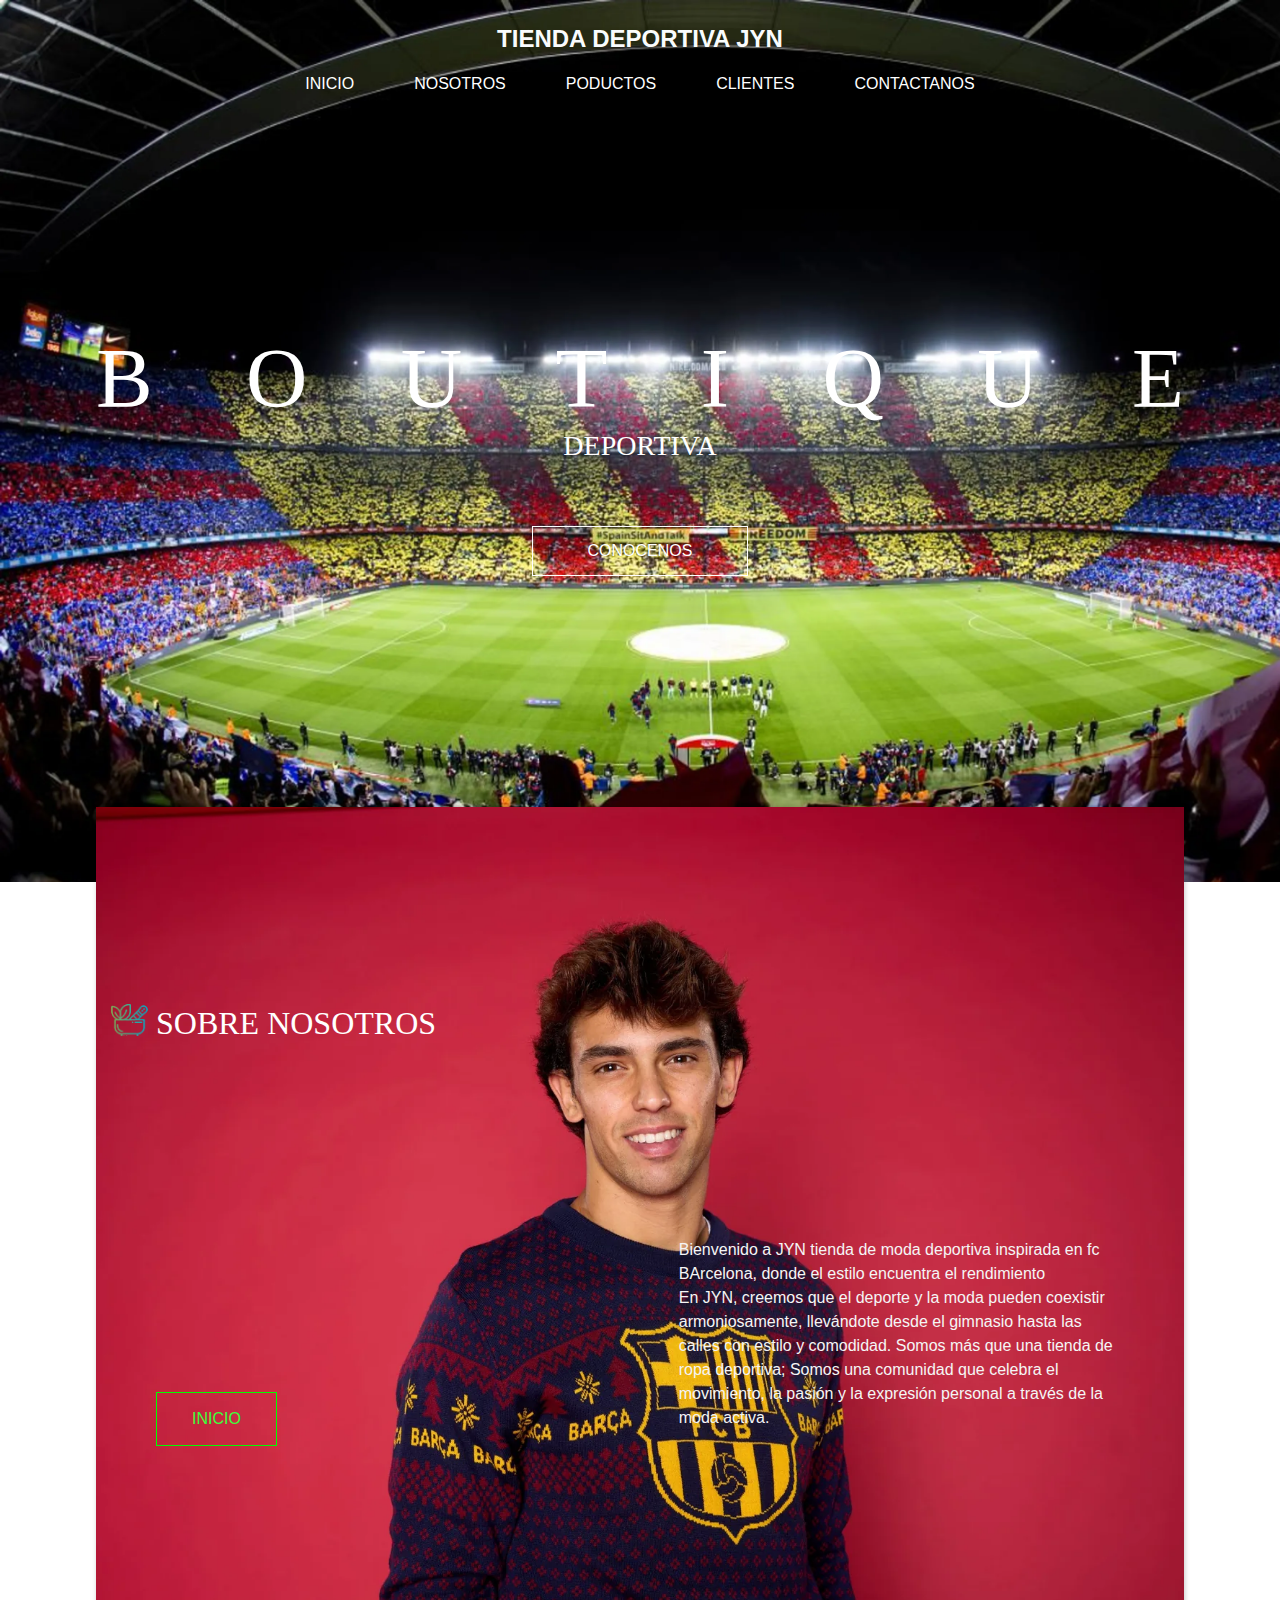
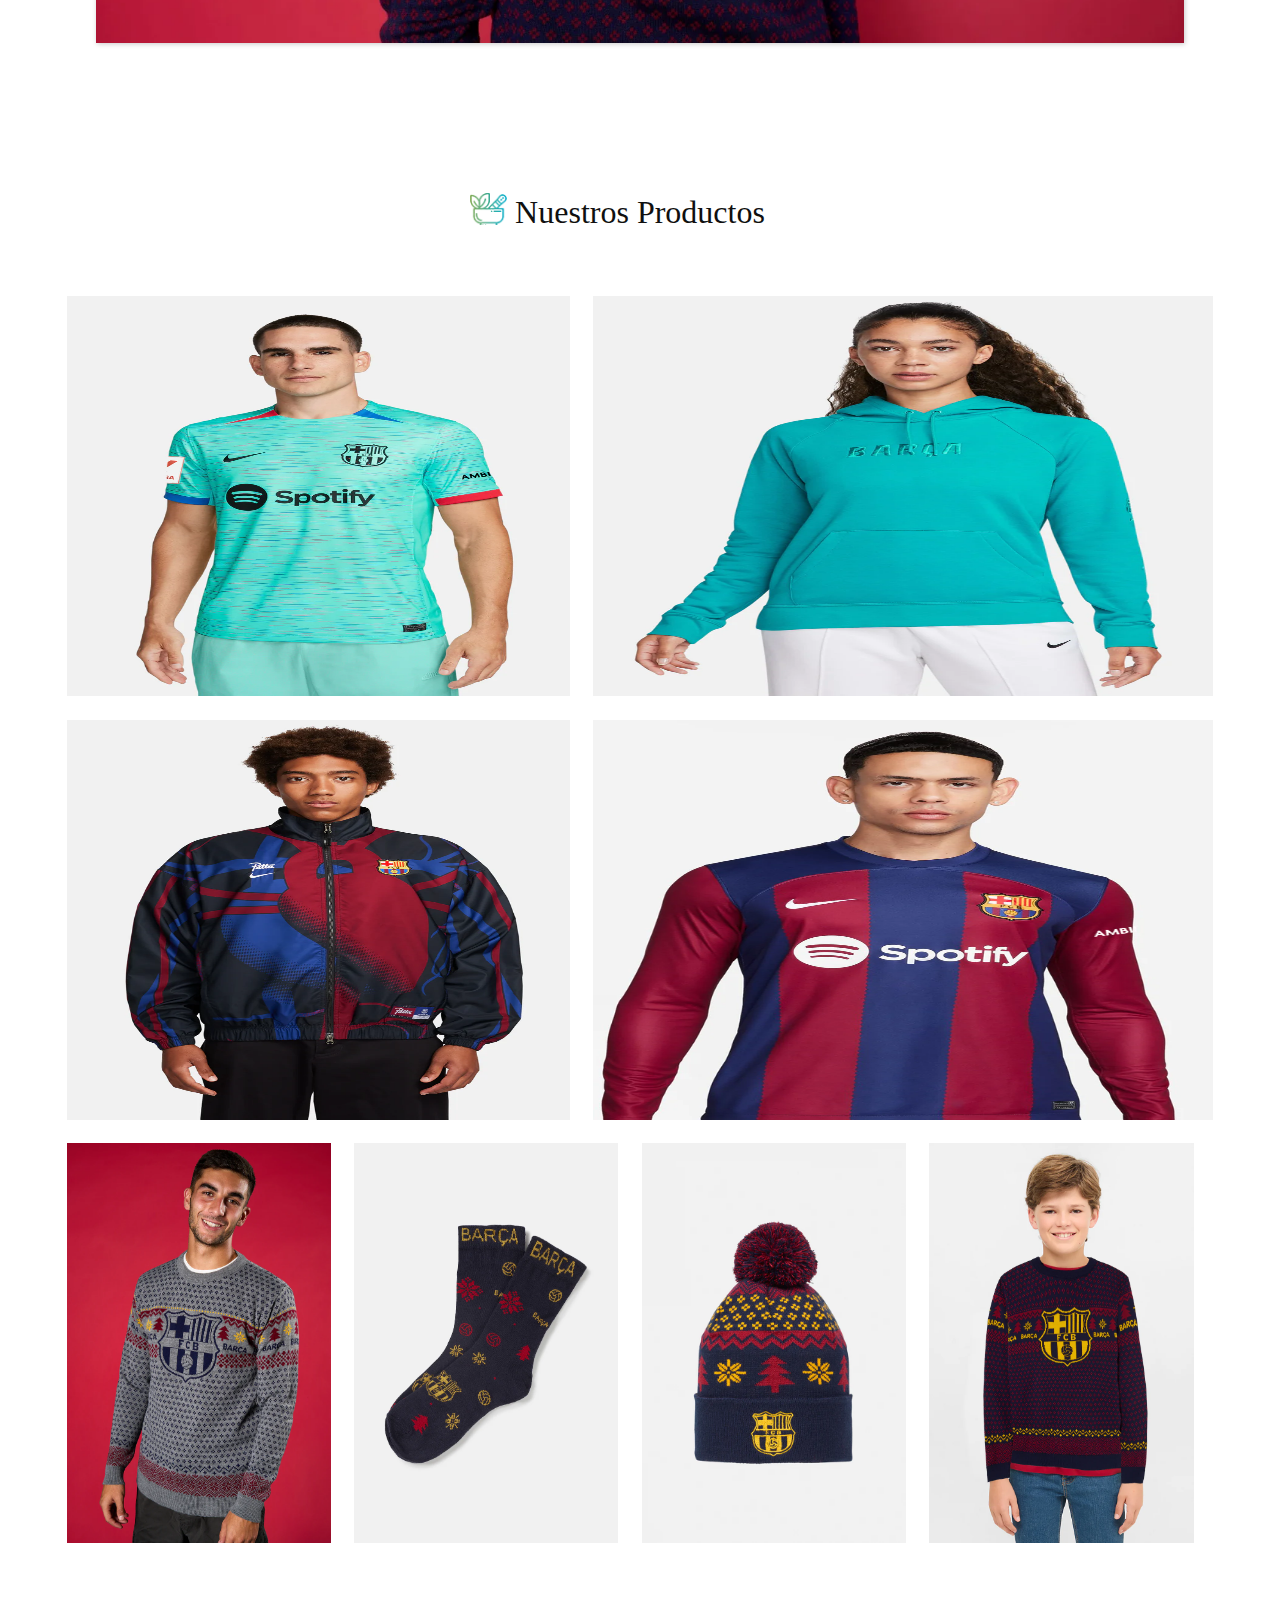
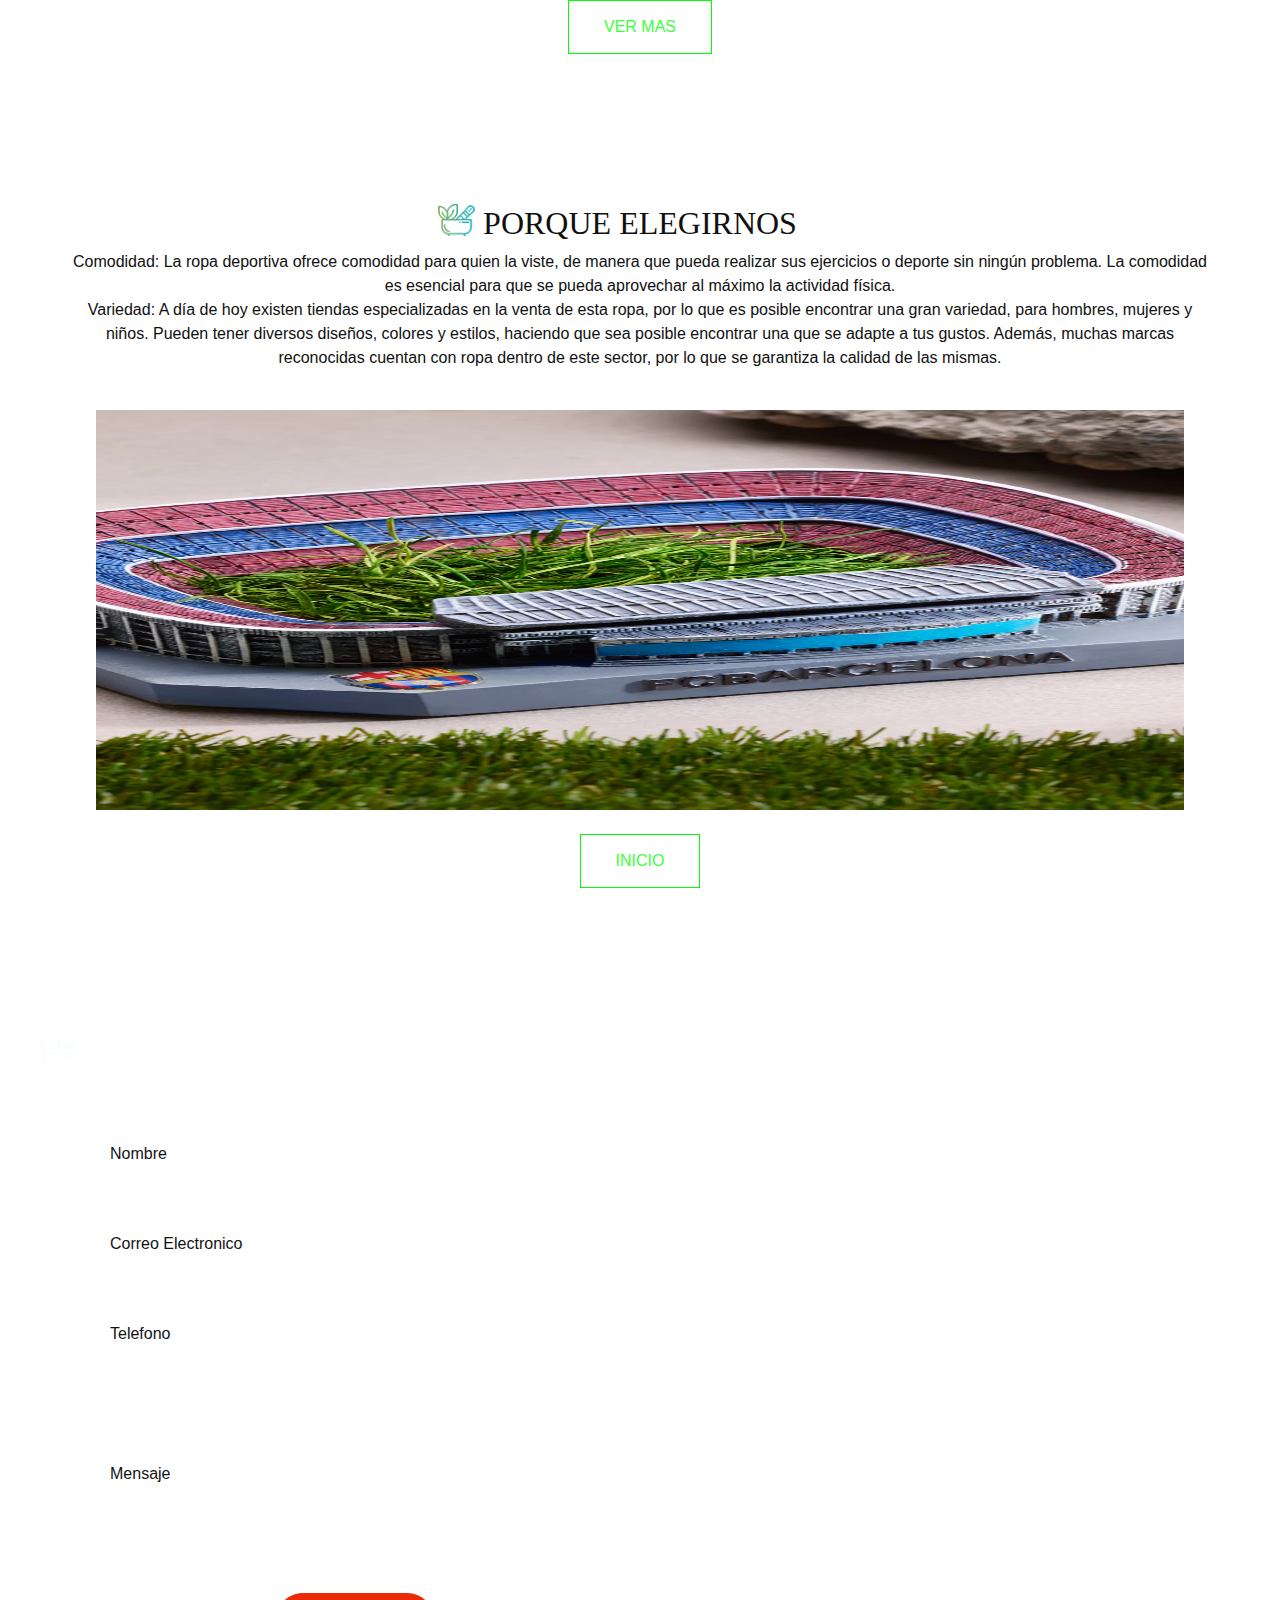
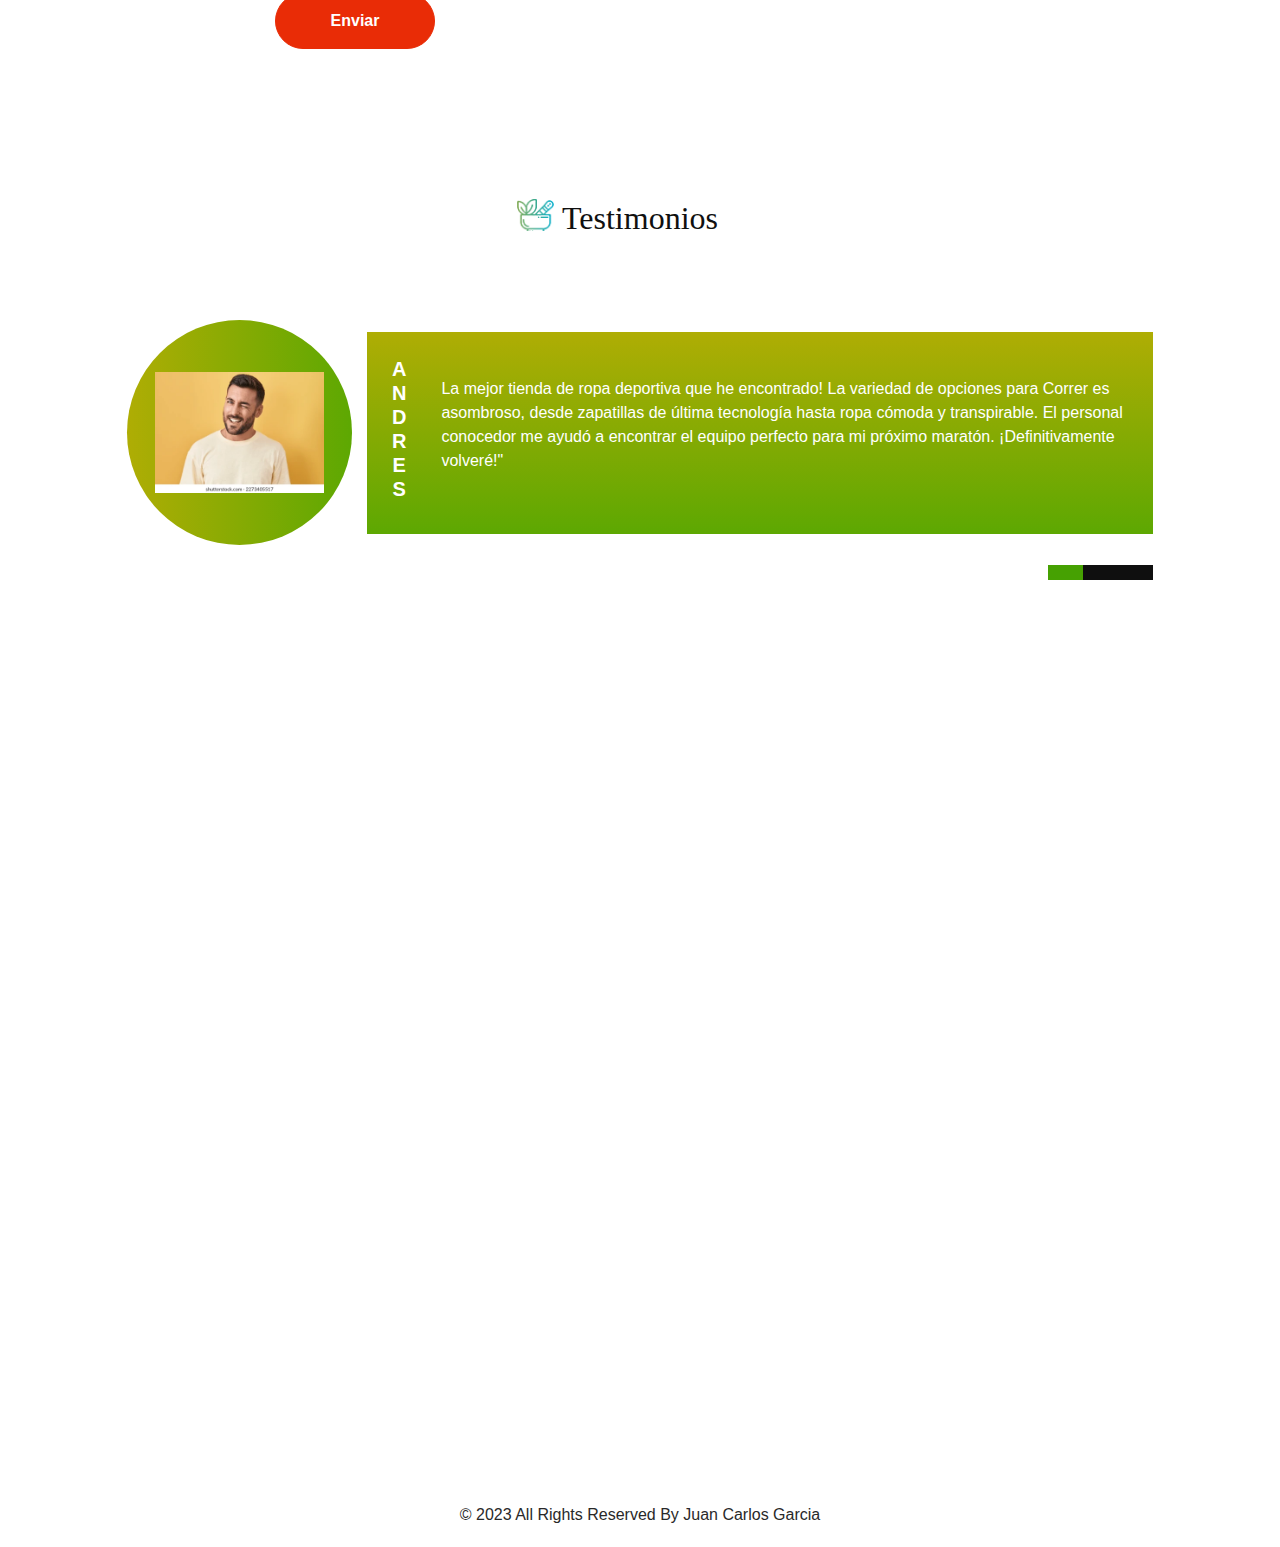
<file: index.html>
<!DOCTYPE html>
<html>

<head>
  <!-- Basic -->
  <meta charset="utf-8" />
  <meta http-equiv="X-UA-Compatible" content="IE=edge" />
  <!-- Mobile Metas -->
  <meta name="viewport" content="width=device-width, initial-scale=1, shrink-to-fit=no" />
  <!-- Site Metas -->
  <meta name="keywords" content="" />
  <meta name="description" content="" />
  <meta name="author" content="" />

  <title>Tienda JYN</title>

  <!-- slider stylesheet -->
  <link rel="stylesheet" type="text/css"
    href="https://cdnjs.cloudflare.com/ajax/libs/OwlCarousel2/2.1.3/assets/owl.carousel.min.css" />

  <!-- bootstrap core css -->
  <link rel="stylesheet" type="text/css" href="css/bootstrap.css" />

  <!-- Custom styles for this template -->
  <link href="css/style.css" rel="stylesheet" />
  <!-- responsive style -->
  <link href="css/responsive.css" rel="stylesheet" />
</head>

<body>
  <div class="hero_area">
    <!-- header section strats -->
    <header class="header_section">
      <div class="container-fluid">
        <nav class="navbar navbar-expand-lg custom_nav-container pt-3">
          <a class="navbar-brand" href="index.html">

            TIENDA DEPORTIVA JYN

          </a >
          <button class="navbar-toggler" type="button" data-toggle="collapse" data-target="#navbarSupportedContent"
            aria-controls="navbarSupportedContent" aria-expanded="false" aria-label="Toggle navigation">
            <span class="navbar-toggler-icon"></span>
          </button>

          <div class="collapse navbar-collapse" id="navbarSupportedContent">
            <div class="d-flex ml-auto flex-column flex-lg-row align-items-center">
              <ul class="navbar-nav  ">
                <li class="nav-item active">
                  <a class="nav-link" href="index.html">INICIO <span class="sr-only">(current)</span></a>
                </li>
                <li class="nav-item">
                  <a class="nav-link" href="about.html"> NOSOTROS </a>
                </li>
                <li class="nav-item">
                  <a class="nav-link" href="product.html"> PODUCTOS </a>
                </li>
                <li class="nav-item">
                  <a class="nav-link" href="client.html"> CLIENTES </a>
                </li>
                <li class="nav-item">
                  <a class="nav-link" href="contact.html">CONTACTANOS </a>
                </li>
              </ul>
            </div>
          </div>
        </nav>
      </div>
    </header>
    <!-- end header section -->
    <!-- hero section -->
    <section class="hero_section">
      <div class="hero_detail">
        <h1>
          <span>
            B
          </span>
          <span>
            O
          </span>
          <span>
            U
          </span>
          <span>
            T
          </span>
          <span>
            I
          </span>
          <span>
            Q
          </span>
          <span>
            U
          </span>
          <span>
            E
          </span>


        </h1>
        <h3>
          DEPORTIVA
          </h2>
      </div>
      <div class="hero_btn-box">
        <a href="">
          CONOCENOS
        </a>
      </div>
    </section>
    <!-- end hero section -->
  </div>
  <!-- end hero area -->


  <!-- about section -->
  <section class="about_section layout_padding">
    <div class="about_container">
      <div class="container">
        <div class="detail">
          <h2 class="custom_heading" style="color: white;">
            SOBRE NOSOTROS
          </h2>
          <p>

          </p>
          <div>
            <a href="">
              INICIO
            </a>
          </div>
        </div>
        <div class="detail-2">
          <p style="color: whitesmoke;">
            Bienvenido a JYN tienda de moda deportiva inspirada en fc BArcelona, donde el estilo encuentra el rendimiento <br>
            En JYN, creemos que el deporte y la moda pueden coexistir armoniosamente, llevándote desde
            el gimnasio hasta las calles con estilo y comodidad. Somos más que una tienda de ropa deportiva; Somos una
            comunidad que celebra el movimiento, la pasión y la expresión personal a través de la moda activa. <br>

          </p>
        </div>
      </div>
    </div>
  </section>


  <!-- end about section -->

  <!-- product section -->
  <section class="product_section layout_padding">
    <div class="d-flex justify-content-center">
      <h2 class="custom_heading">
        Nuestros Productos
      </h2>
    </div>
    <div class="container layout_padding2">
      <div class="img-box box-1">
        <img src="images/camiseta 2.png" width="800" height="400" alt="">
      </div>
      <div class="img-box box-2">
        <img src="images/mujeres.png" width="800" height="400" alt="">
      </div>
      <div class="img-box box-3">
        <img src="images/jacket.png" width="800" height="400" alt="">
      </div>
      <div class="img-box box-4">
        <img src="images/buzo barsa.png" width="800" height="400" alt="">
      </div>
      <div class="img-box box-5">
        <img src="images/Buzo.png" width="800" height="400" alt="">
      </div>
      <div class="img-box box-6">
        <img src="images/Pocillo.png" width="800" height="400" alt="">
      </div>
      <div class="img-box box-7">
        <img src="images/Goorro.png" width="800" height="400" alt="">
      </div>
      <div class="img-box box-8">
        <img src="images/niño.png" width="800" height="400" alt="">
      </div>
    </div>
    <div class="d-flex justify-content-center">
      <a href="">
        VER MAS
      </a>
    </div>
  </section>


  <!-- end product section -->

  <!-- why section -->

  <section class="why_section layout_padding">
    <div class="container">
      <div class="d-flex flex-column align-items-center text-center">
        <h2 class="custom_heading ">
          PORQUE ELEGIRNOS
        </h2>
        <p class="">
          Comodidad: La ropa deportiva ofrece comodidad para quien la viste, de manera que pueda realizar sus ejercicios
          o deporte sin ningún problema. La comodidad es esencial para que se pueda aprovechar al máximo la actividad
          física. <br>
          Variedad: A día de hoy existen tiendas especializadas en la venta de esta ropa, por lo que es posible
          encontrar una gran variedad, para hombres, mujeres y niños. Pueden tener diversos diseños, colores y estilos,
          haciendo que sea posible encontrar una que se adapte a tus gustos. Además, muchas marcas reconocidas cuentan
          con ropa dentro de este sector, por lo que se garantiza la calidad de las mismas. <br>

        </p>
      </div>
    </div>
    <div class="why_container my-4">
      <div class="img_box">
        <img src="images/fcbarcapng.webp" width="800" height="400" alt="">
      </div>
    </div>
    <div class="d-flex justify-content-center">
      <a href="">
        INICIO
      </a>
    </div>
  </section>

  <!-- end why section -->



  <!-- contact section -->

  <section class="contact_section layout_padding">
    <div class="container">
      <div class="col-md-6">
        <div class="d-flex mb-4 ml-4 ml-md-0">
          <h2 class="custom_heading text-center">
            CONTACTANOS
          </h2>
        </div>
        <form action="">
          <div>
            <input type="text" placeholder="Nombre" />
          </div>
          <div>
            <input type="email" placeholder="Correo Electronico" />
          </div>
          <div>
            <input type="text" placeholder="Telefono" />
          </div>
          <div>
            <input type="text" class="message-box" placeholder="Mensaje" />
          </div>
          <div class="d-flex justify-content-center mt-4 ">
            <button>
              Enviar
            </button>
          </div>
        </form>
      </div>
    </div>

  </section>

  <!-- end contact section -->

  <!-- client section -->
  <section class="client_section layout_padding">
    <div class="d-flex justify-content-center">
      <h2 class="custom_heading">
        Testimonios
      </h2>
    </div>
    <div class="container">
      <div id="carouselExampleIndicators" class="carousel slide" data-ride="carousel">
        <ol class="carousel-indicators">
          <li data-target="#carouselExampleIndicators" data-slide-to="0" class="active"></li>
          <li data-target="#carouselExampleIndicators" data-slide-to="1"></li>
          <li data-target="#carouselExampleIndicators" data-slide-to="2"></li>
        </ol>
        <div class="carousel-inner">
          <div class="carousel-item active">
            <div class="client_container layout_padding">
              <div class="img_box">
                <img src="images/ANDRES.webp" alt="">
              </div>

              <div class="detail_box">
                <h5>
                  <span>
                    A
                  </span>
                  <span>
                    N
                  </span>
                  <span>
                    D
                  </span>
                  <span>
                    R
                  </span>
                  <span>
                    E
                  </span>
                  <span>
                    S
                  </span>

                </h5>
                <p>
                  La mejor tienda de ropa deportiva que he encontrado! La variedad de opciones para Correr es asombroso,
                  desde zapatillas de última tecnología hasta ropa cómoda y transpirable. El personal conocedor me ayudó
                  a encontrar el equipo perfecto para mi próximo maratón. ¡Definitivamente volveré!"
                </p>
              </div>
            </div>
          </div>
          <div class="carousel-item">
            <div class="client_container layout_padding">
              <div class="img_box">
                <img src="images/client.png" alt="">
              </div>

              <div class="detail_box">
                <h5>
                  <span>
                    C
                  </span>
                  <span>
                    A
                  </span>
                  <span>
                    M
                  </span>
                  <span>
                    I
                  </span>
                  <span>
                    L
                  </span>
                  <span>
                    O
                  </span>
                </h5>
                <p>
                  Como apasionado del Crossfit, la ropa duradera es crucial. He comprado mis equipamientos en esta
                  tienda y han superado todas mis expectativas. Desde los shorts hasta las zapatillas, cada producto
                  está diseñado para soportar mi rutina intensa.
                </p>
              </div>
            </div>
          </div>
          <div class="carousel-item">
            <div class="client_container layout_padding">
              <div class="img_box">
                <img src="images/CAMILA.JPG" width="400" height="100" alt="">
              </div>

              <div class="detail_box">
                <h5>
                  <span>
                    S
                  </span>
                  <span>
                    O
                  </span>
                  <span>
                    F
                  </span>
                  <span>
                    I
                  </span>
                  <span>
                    A
                  </span>
                </h5>
                <p>
                  "Descubrí esta tienda cuando buscaba ropa para correr de alta calidad. ¡Qué hallazgo! La atención
                  personalizada me ayudó a encontrar la mejor ropa técnica para mis carreras. La durabilidad y comodidad
                  son incomparables. ¡Ahora soy una cliente fiel!"
                </p>
              </div>
            </div>
          </div>
        </div>

      </div>

    </div>
  </section>

  <!-- end client section -->

  <!-- info section -->
  <section class="info_section layout_padding">
    <div class="container layout_padding-top  layout_padding2-bottom">
      <div class="logo-box">
        <a href="index.html">

        </a>
      </div>
      <div class="info_items">
        <a href="">
          <div class="item ">
            <div class="img-box box-1">
              <img src="images/location-white.png" alt="" />
            </div>
            <div class="detail-box">
              <p>
                Dirección: Dg. 50A #38 20 Piso 5, Hermosa Provincia, Bello, Antioquia <br>
                CESDE SEDE BELLO
              </p>
            </div>
          </div>
        </a>
        <a href="">
          <div class="item ">
            <div class="img-box box-3">
              <img src="images/envelope-white.png" alt="" />
            </div>
            <div class="detail-box">
              <p>
                jcgarciaro@cesde.net
              </p>
            </div>
          </div>
        </a>
        <a href="">
          <div class="item ">
            <div class="img-box box-2">
              <img src="images/telephone-white.png" alt="" />
            </div>
            <div class="detail-box">
              <p>
                3001234567
              </p>
            </div>
          </div>
        </a>

      </div>
    </div>
  </section>

  <!-- end info_section -->

  <!-- footer section -->
  <section class="container-fluid footer_section">
    <p>
      &copy; 2023 All Rights Reserved By Juan Carlos Garcia
      <a href="https://html.design/"></a>
    </p>
  </section>
  <!-- footer section -->

  <script type="text/javascript" src="js/jquery-3.4.1.min.js"></script>
  <script type="text/javascript" src="js/bootstrap.js"></script>
</body>

</html>
</file>
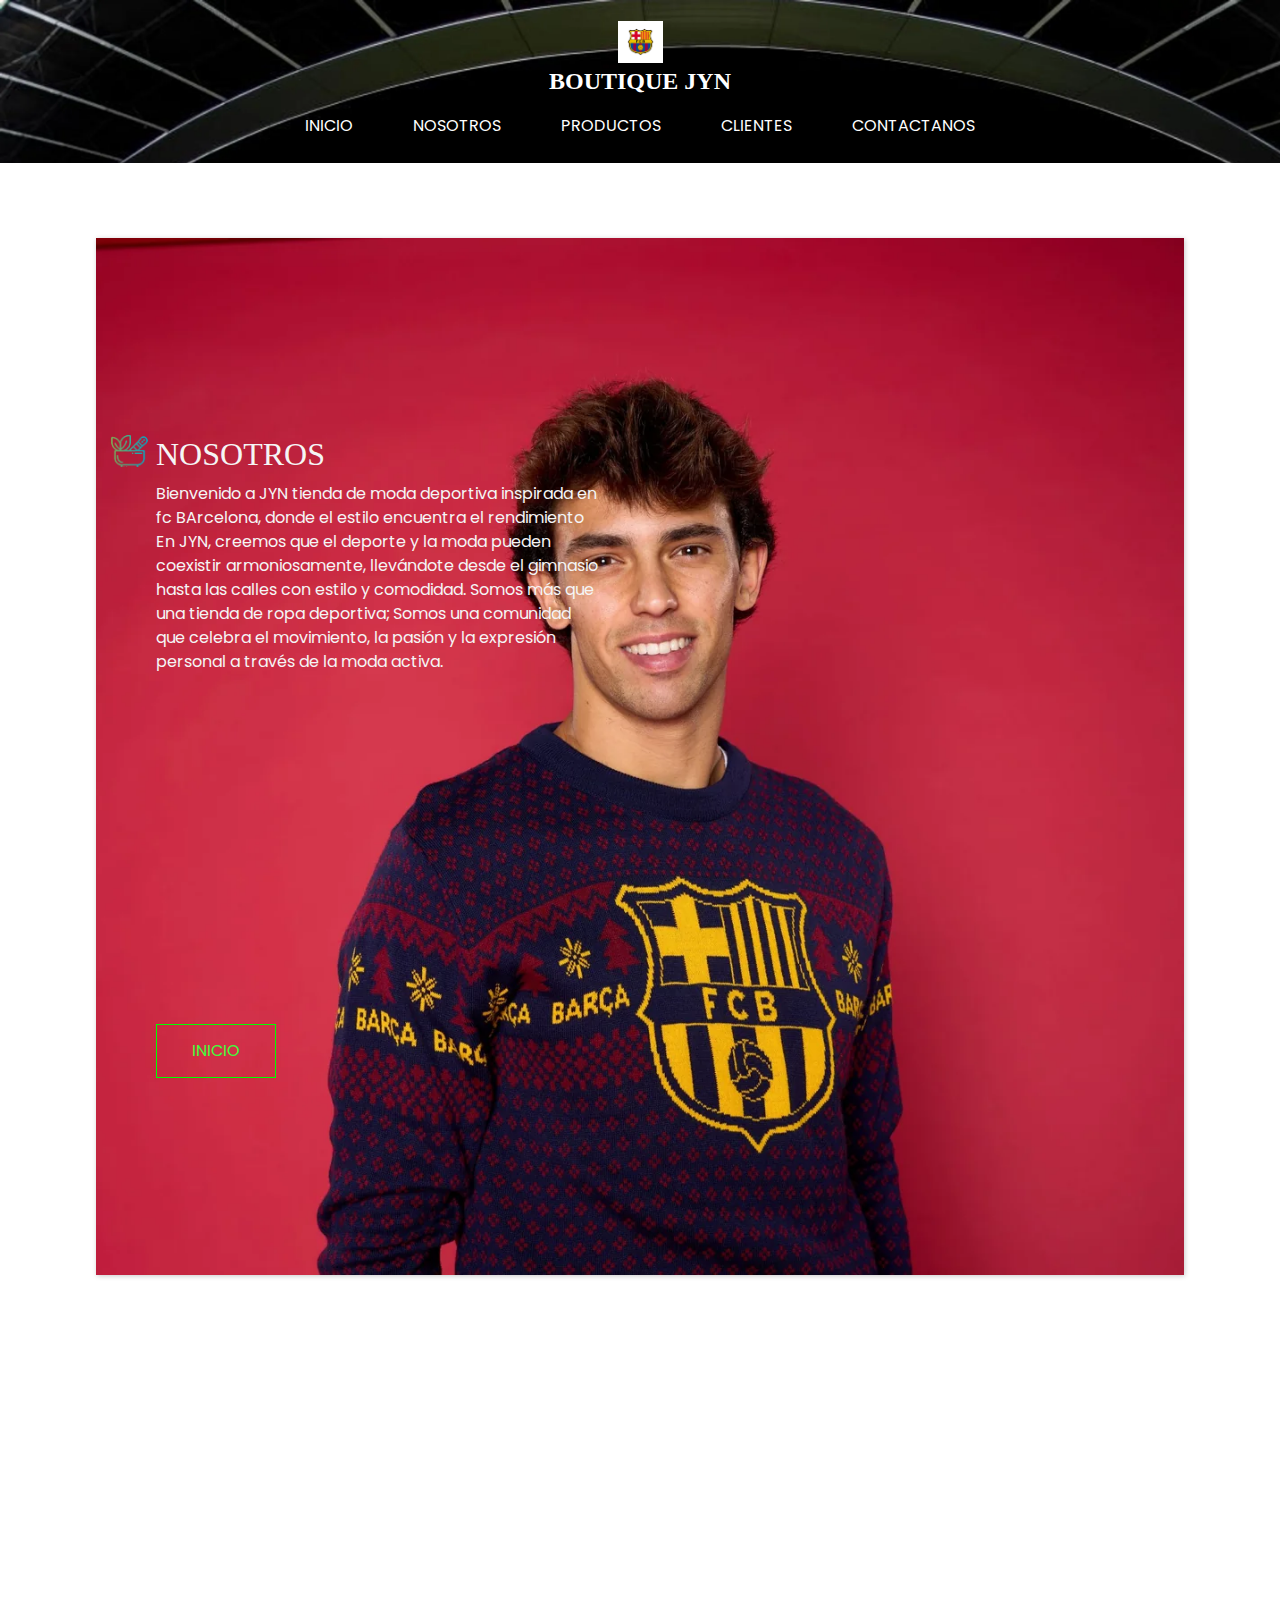
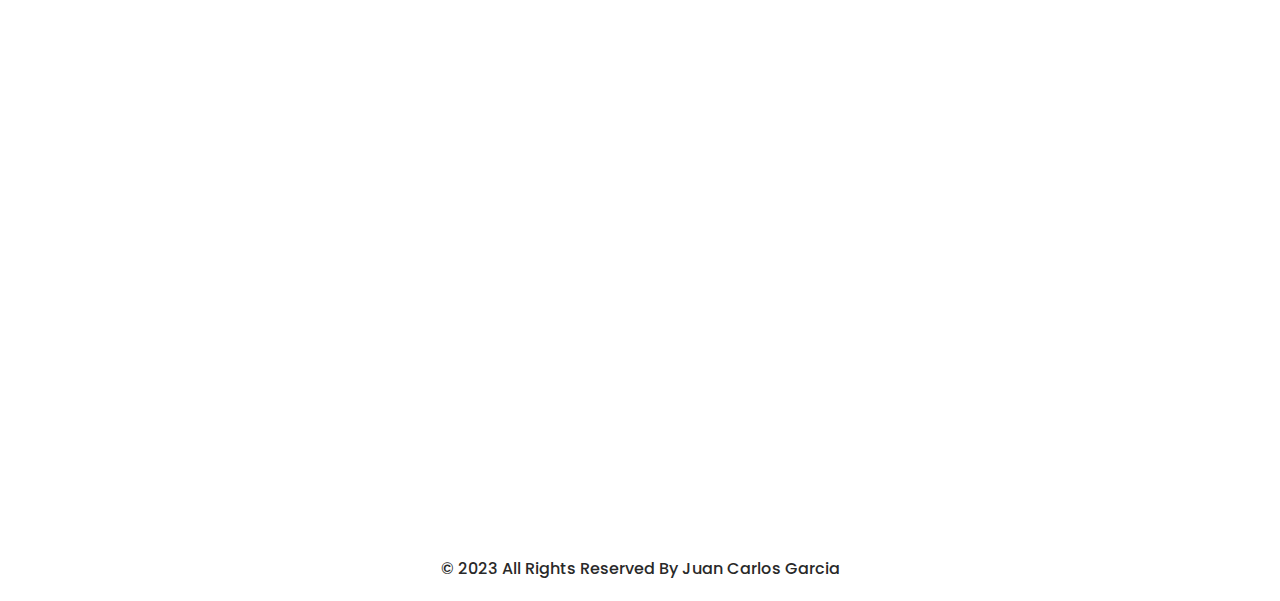
<file: about.html>
<!DOCTYPE html>
<html>

<head>
  <!-- Basic -->
  <meta charset="utf-8" />
  <meta http-equiv="X-UA-Compatible" content="IE=edge" />
  <!-- Mobile Metas -->
  <meta name="viewport" content="width=device-width, initial-scale=1, shrink-to-fit=no" />
  <!-- Site Metas -->
  <meta name="keywords" content="" />
  <meta name="description" content="" />
  <meta name="author" content="" />

  <title>TIENDA DEPORTIVA JYN</title>

  <!-- slider stylesheet -->
  <link rel="stylesheet" type="text/css"
    href="https://cdnjs.cloudflare.com/ajax/libs/OwlCarousel2/2.1.3/assets/owl.carousel.min.css" />

  <!-- bootstrap core css -->
  <link rel="stylesheet" type="text/css" href="css/bootstrap.css" />

  <!-- fonts style -->
  <link href="https://fonts.googleapis.com/css?family=Dosis:400,500|Poppins:400,700&display=swap" rel="stylesheet" />
  <!-- Custom styles for this template -->
  <link href="css/style.css" rel="stylesheet" />
  <!-- responsive style -->
  <link href="css/responsive.css" rel="stylesheet" />
</head>

<body class="sub_page">
  <div class="hero_area">
    <!-- header section strats -->
    <header class="header_section">
      <div class="container-fluid">
        <nav class="navbar navbar-expand-lg custom_nav-container pt-3">
          <a class="navbar-brand" href="index.html">
            <img src="images/ESCUDO.PNG" alt="" />
            <span>
              BOUTIQUE JYN
            </span>
          </a>
          <button class="navbar-toggler" type="button" data-toggle="collapse" data-target="#navbarSupportedContent"
            aria-controls="navbarSupportedContent" aria-expanded="false" aria-label="Toggle navigation">
            <span class="navbar-toggler-icon"></span>
          </button>

          <div class="collapse navbar-collapse" id="navbarSupportedContent">
            <div class="d-flex ml-auto flex-column flex-lg-row align-items-center">
              <ul class="navbar-nav  ">
                <li class="nav-item active">
                  <a class="nav-link" href="index.html">INICIO <span class="sr-only">(current)</span></a>
                </li>
                <li class="nav-item">
                  <a class="nav-link" href="about.html"> NOSOTROS </a>
                </li>
                <li class="nav-item">
                  <a class="nav-link" href="product.html"> PRODUCTOS </a>
                </li>
                <li class="nav-item">
                  <a class="nav-link" href="client.html"> CLIENTES </a>
                </li>
                <li class="nav-item">
                  <a class="nav-link" href="contact.html">CONTACTANOS</a>
                </li>
              </ul>
            </div>
          </div>
        </nav>
      </div>
    </header>
    <!-- end header section -->
  </div>
  <!-- end hero area -->


  <!-- about section -->
  <section class="about_section layout_padding">
    <div class="about_container">
      <div class="container">
        <div class="detail">
          <h2 class="custom_heading" style="color: whitesmoke;">
           NOSOTROS
          </h2>
          <p style="color: whitesmoke;">
            Bienvenido a JYN tienda de moda deportiva inspirada en fc BArcelona, donde el estilo encuentra el rendimiento <br>
            En JYN, creemos que el deporte y la moda pueden coexistir armoniosamente, llevándote desde
            el gimnasio hasta las calles con estilo y comodidad. Somos más que una tienda de ropa deportiva; Somos una
            comunidad que celebra el movimiento, la pasión y la expresión personal a través de la moda activa. <br>
          </p>
          <div>
            <a href="">
              INICIO
            </a>
          </div>
        </div>
        <div class="detail-2">
        
        </div>
      </div>
    </div>
  </section>


  <!-- end about section -->



  <!-- info section -->
  <section class="info_section layout_padding">
    <div class="container layout_padding-top  layout_padding2-bottom">
      <div class="logo-box">
       
      </div>
      <div class="info_items">
        <a href="">
          <div class="item ">
            <div class="img-box box-1">
              <img src="images/location-white.png" alt="" />
            </div>
            <div class="detail-box">
              <p>
                Dirección: Dg. 50A #38 20 Piso 5, Hermosa Provincia, Bello, Antioquia <br>
                CESDE SEDE BELLO
              </p>
            </div>
          </div>
        </a>
        <a href="">
          <div class="item ">
            <div class="img-box box-3">
              <img src="images/envelope-white.png" alt="" />
            </div>
            <div class="detail-box">
              <p>
                jcgarciaro@cesde.net
              </p>
            </div>
          </div>
        </a>
        <a href="">
          <div class="item ">
            <div class="img-box box-2">
              <img src="images/telephone-white.png" alt="" />
            </div>
            <div class="detail-box">
              <p>
                3001234567
              </p>
            </div>
          </div>
        </a>

      </div>
    </div>
  </section>

  <!-- end info_section -->

  <!-- footer section -->
  <section class="container-fluid footer_section">
    <p>
      &copy; 2023 All Rights Reserved By Juan Carlos Garcia
      <a href="https://html.design/"></a>
    </p>
  </section>
  <!-- footer section -->

  <script type="text/javascript" src="js/jquery-3.4.1.min.js"></script>
  <script type="text/javascript" src="js/bootstrap.js"></script>
</body>

</html>
</file>
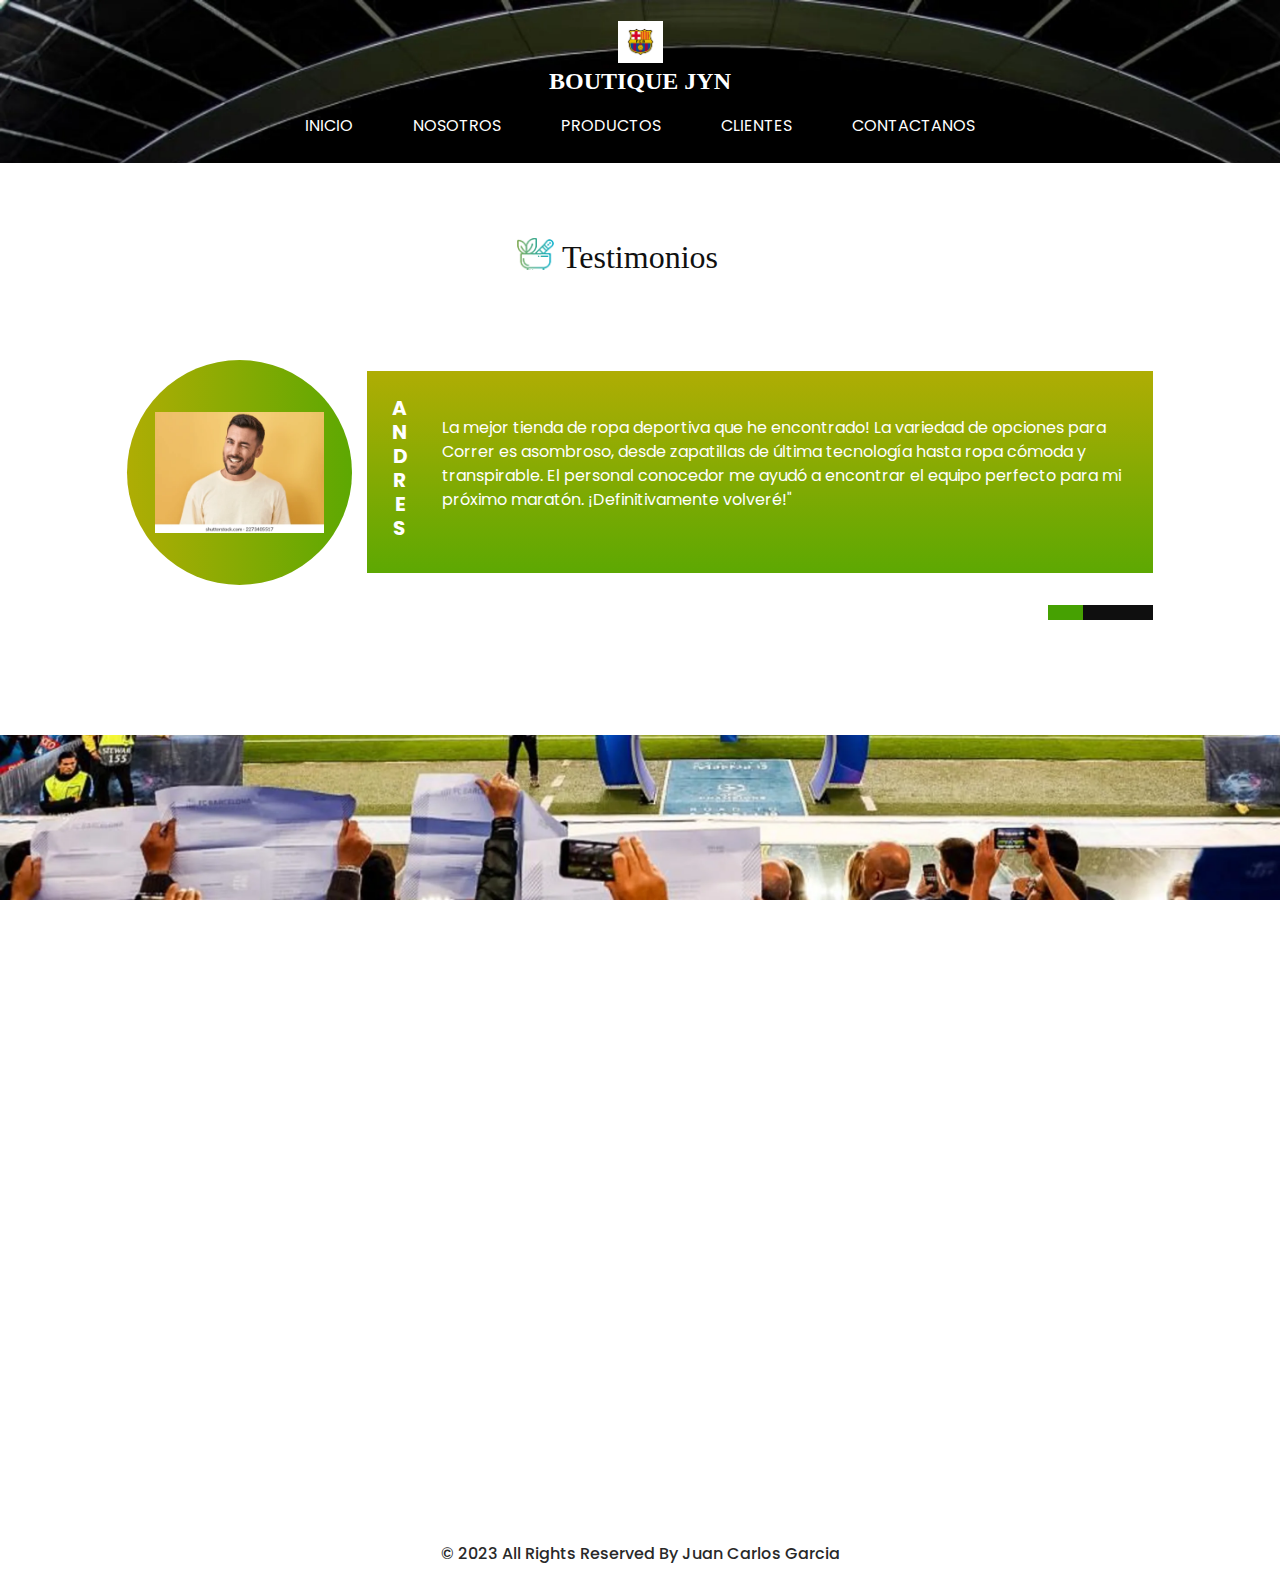
<file: client.html>
<!DOCTYPE html>
<html>

<head>
  <!-- Basic -->
  <meta charset="utf-8" />
  <meta http-equiv="X-UA-Compatible" content="IE=edge" />
  <!-- Mobile Metas -->
  <meta name="viewport" content="width=device-width, initial-scale=1, shrink-to-fit=no" />
  <!-- Site Metas -->
  <meta name="keywords" content="" />
  <meta name="description" content="" />
  <meta name="author" content="" />

  <title>TIENDA DEPORTIVAJYN</title>

  <!-- slider stylesheet -->
  <link rel="stylesheet" type="text/css"
    href="https://cdnjs.cloudflare.com/ajax/libs/OwlCarousel2/2.1.3/assets/owl.carousel.min.css" />

  <!-- bootstrap core css -->
  <link rel="stylesheet" type="text/css" href="css/bootstrap.css" />

  <!-- fonts style -->
  <link href="https://fonts.googleapis.com/css?family=Dosis:400,500|Poppins:400,700&display=swap" rel="stylesheet" />
  <!-- Custom styles for this template -->
  <link href="css/style.css" rel="stylesheet" />
  <!-- responsive style -->
  <link href="css/responsive.css" rel="stylesheet" />
</head>

<body class="sub_page">
  <div class="hero_area">
    <!-- header section strats -->
    <header class="header_section">
      <div class="container-fluid">
        <nav class="navbar navbar-expand-lg custom_nav-container pt-3">
          <a class="navbar-brand" href="index.html">
            <img src="images/ESCUDO.PNG" alt="" />
            <span>
              BOUTIQUE JYN
            </span>
          </a>
          <button class="navbar-toggler" type="button" data-toggle="collapse" data-target="#navbarSupportedContent"
            aria-controls="navbarSupportedContent" aria-expanded="false" aria-label="Toggle navigation">
            <span class="navbar-toggler-icon"></span>
          </button>

          <div class="collapse navbar-collapse" id="navbarSupportedContent">
            <div class="d-flex ml-auto flex-column flex-lg-row align-items-center">
              <ul class="navbar-nav  ">
                <li class="nav-item active">
                  <a class="nav-link" href="index.html">INICIO <span class="sr-only">(current)</span></a>
                </li>
                <li class="nav-item">
                  <a class="nav-link" href="about.html"> NOSOTROS </a>
                </li>
                <li class="nav-item">
                  <a class="nav-link" href="product.html"> PRODUCTOS </a>
                </li>
                <li class="nav-item">
                  <a class="nav-link" href="client.html"> CLIENTES </a>
                </li>
                <li class="nav-item">
                  <a class="nav-link" href="contact.html">CONTACTANOS</a>
                </li>
              </ul>
            </div>
          </div>
        </nav>
      </div>
    </header>
    <!-- end header section -->
  </div>
  <!-- end hero area -->

  <!-- client section -->
  <section class="client_section layout_padding">
    <div class="d-flex justify-content-center">
      <h2 class="custom_heading">
        Testimonios
      </h2>
    </div>
    <div class="container">
      <div id="carouselExampleIndicators" class="carousel slide" data-ride="carousel">
        <ol class="carousel-indicators">
          <li data-target="#carouselExampleIndicators" data-slide-to="0" class="active"></li>
          <li data-target="#carouselExampleIndicators" data-slide-to="1"></li>
          <li data-target="#carouselExampleIndicators" data-slide-to="2"></li>
        </ol>
        <div class="carousel-inner">
          <div class="carousel-item active">
            <div class="client_container layout_padding">
              <div class="img_box">
                <img src="images/ANDRES.webp" alt="">
              </div>

              <div class="detail_box">
                <h5>
                  <span>
                    A
                  </span>
                  <span>
                    N
                  </span>
                  <span>
                    D
                  </span>
                  <span>
                    R
                  </span>
                  <span>
                    E
                  </span>
                  <span>
                    S
                  </span>

                </h5>
                <p>
                  La mejor tienda de ropa deportiva que he encontrado! La variedad de opciones para Correr es asombroso,
                  desde zapatillas de última tecnología hasta ropa cómoda y transpirable. El personal conocedor me ayudó
                  a encontrar el equipo perfecto para mi próximo maratón. ¡Definitivamente volveré!"
                </p>
              </div>
            </div>
          </div>
          <div class="carousel-item">
            <div class="client_container layout_padding">
              <div class="img_box">
                <img src="images/client.png" alt="">
              </div>

              <div class="detail_box">
                <h5>
                  <span>
                    C
                  </span>
                  <span>
                    A
                  </span>
                  <span>
                    M
                  </span>
                  <span>
                    I
                  </span>
                  <span>
                    L
                  </span>
                  <span>
                    O
                  </span>
                </h5>
                <p>
                  Como apasionado del Crossfit, la ropa duradera es crucial. He comprado mis equipamientos en esta
                  tienda y han superado todas mis expectativas. Desde los shorts hasta las zapatillas, cada producto
                  está diseñado para soportar mi rutina intensa.
                </p>
              </div>
            </div>
          </div>
          <div class="carousel-item">
            <div class="client_container layout_padding">
              <div class="img_box">
                <img src="images/CAMILA.JPG" width="400" height="100" alt="">
              </div>

              <div class="detail_box">
                <h5>
                  <span>
                    S
                  </span>
                  <span>
                    O
                  </span>
                  <span>
                    F
                  </span>
                  <span>
                    I
                  </span>
                  <span>
                    A
                  </span>
                </h5>
                <p>
                  "Descubrí esta tienda cuando buscaba ropa para correr de alta calidad. ¡Qué hallazgo! La atención
                  personalizada me ayudó a encontrar la mejor ropa técnica para mis carreras. La durabilidad y comodidad
                  son incomparables. ¡Ahora soy una cliente fiel!"
                </p>
              </div>
            </div>
          </div>
        </div>

      </div>

    </div>
  </section>

  <!-- end client section -->

  <!-- info section -->
  <section class="info_section layout_padding">
    <div class="container layout_padding-top  layout_padding2-bottom">
      <div class="logo-box">
        <a href="index.html">
         
        </a>
      </div>
      <div class="info_items">
        <a href="">
          <div class="item ">
            <div class="img-box box-1">
              <img src="images/location-white.png" alt="" />
            </div>
            <div class="detail-box">
              <p>
                Dirección: Dg. 50A #38 20 Piso 5, Hermosa Provincia, Bello, Antioquia <br>
                CESDE SEDE BELLO
              </p>
            </div>
          </div>
        </a>
        <a href="">
          <div class="item ">
            <div class="img-box box-3">
              <img src="images/envelope-white.png" alt="" />
            </div>
            <div class="detail-box">
              <p>
                jcgarciaro@cesde.net
              </p>
            </div>
          </div>
        </a>
        <a href="">
          <div class="item ">
            <div class="img-box box-2">
              <img src="images/telephone-white.png" alt="" />
            </div>
            <div class="detail-box">
              <p>
                3001234567
              </p>
            </div>
          </div>
        </a>

      </div>
    </div>
  </section>

  <!-- end info_section -->

  <!-- footer section -->
  <section class="container-fluid footer_section">
    <p>
      &copy; 2023 All Rights Reserved By Juan Carlos Garcia
      <a href="https://html.design/"></a>
    </p>
  </section>
  <!-- footer section -->

  <script type="text/javascript" src="js/jquery-3.4.1.min.js"></script>
  <script type="text/javascript" src="js/bootstrap.js"></script>
</body>

</html>
</file>
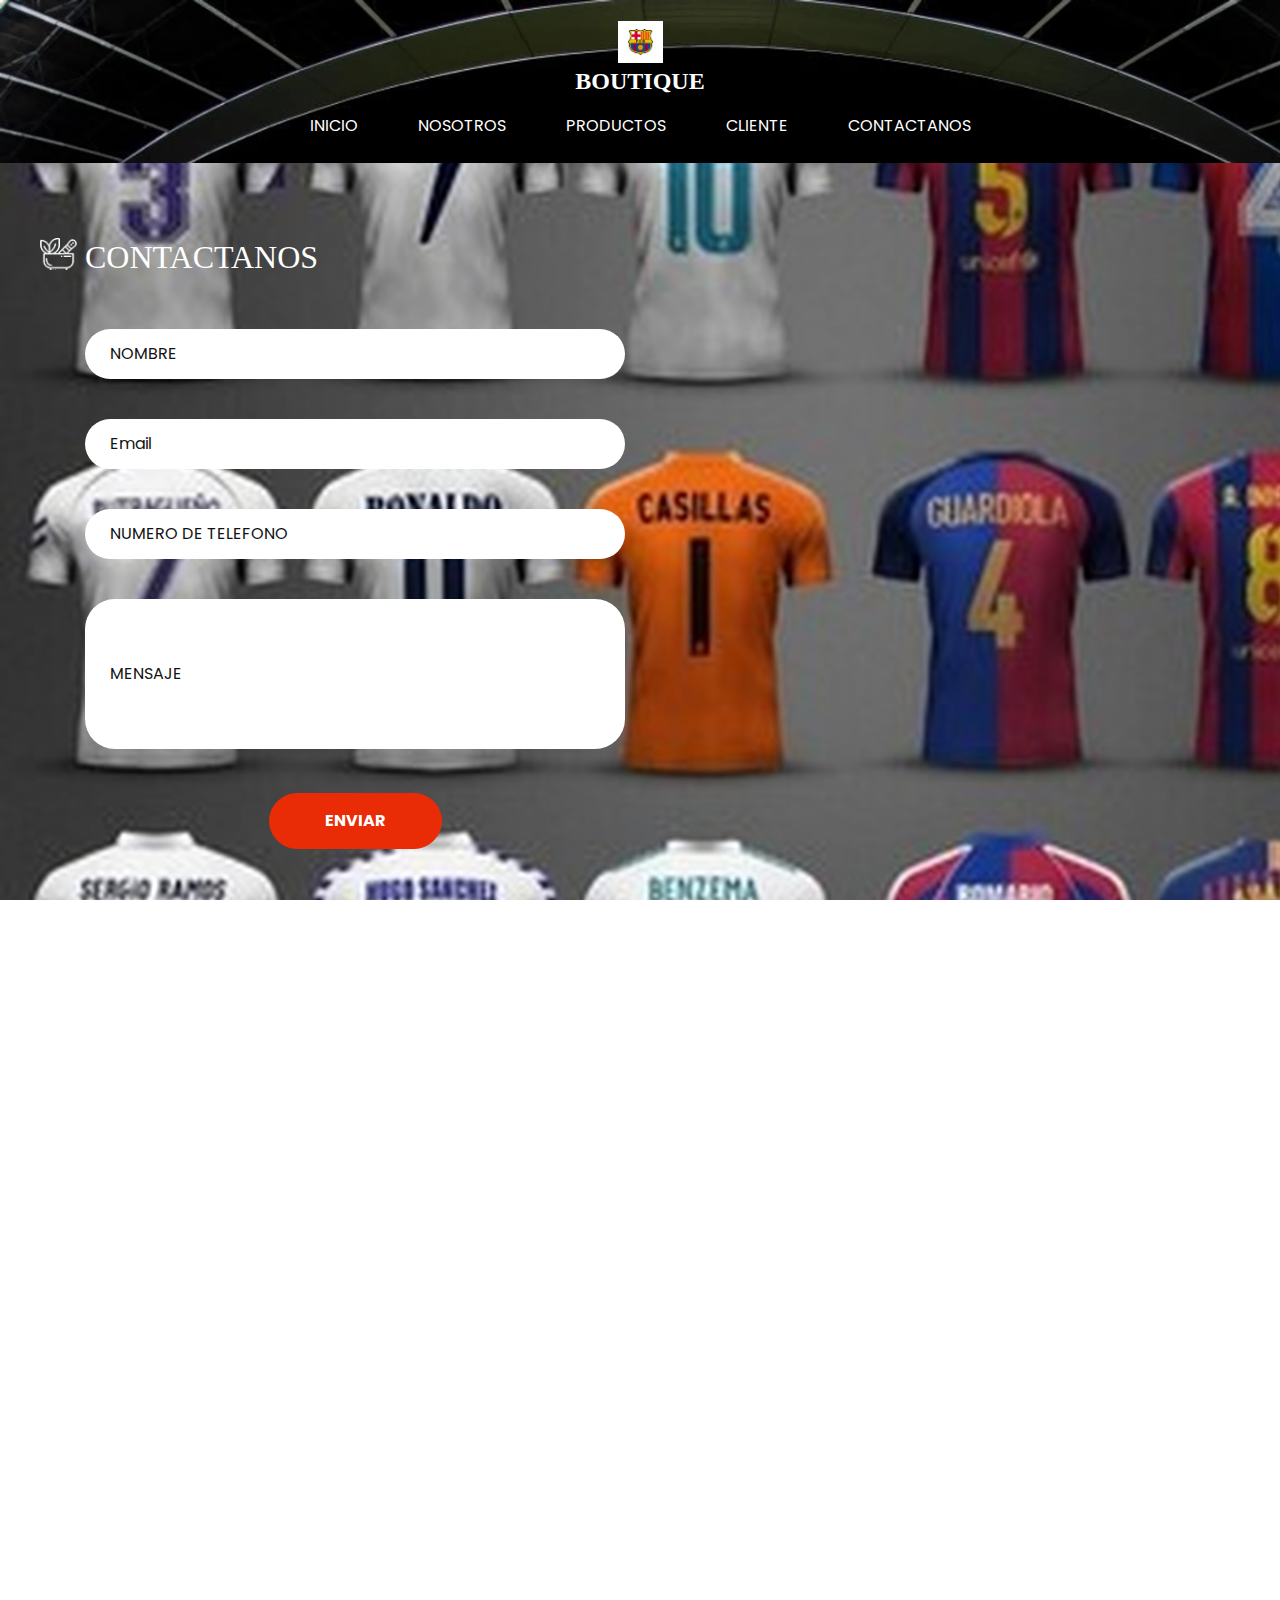
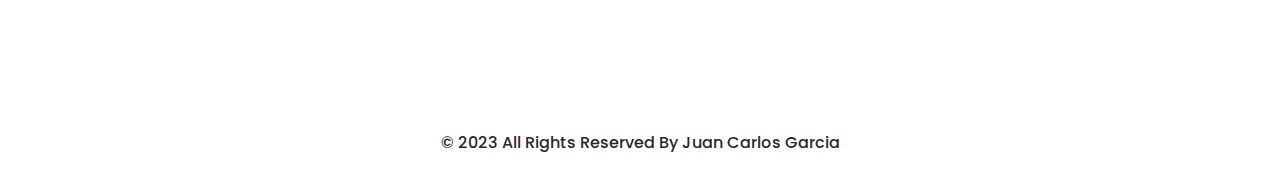
<file: contact.html>
<!DOCTYPE html>
<html>

<head>
  <!-- Basic -->
  <meta charset="utf-8" />
  <meta http-equiv="X-UA-Compatible" content="IE=edge" />
  <!-- Mobile Metas -->
  <meta name="viewport" content="width=device-width, initial-scale=1, shrink-to-fit=no" />
  <!-- Site Metas -->
  <meta name="keywords" content="" />
  <meta name="description" content="" />
  <meta name="author" content="" />

  <title>Equipo In House</title>

  <!-- slider stylesheet -->
  <link rel="stylesheet" type="text/css"
    href="https://cdnjs.cloudflare.com/ajax/libs/OwlCarousel2/2.1.3/assets/owl.carousel.min.css" />

  <!-- bootstrap core css -->
  <link rel="stylesheet" type="text/css" href="css/bootstrap.css" />

  <!-- fonts style -->
  <link href="https://fonts.googleapis.com/css?family=Dosis:400,500|Poppins:400,700&display=swap" rel="stylesheet" />
  <!-- Custom styles for this template -->
  <link href="css/style.css" rel="stylesheet" />
  <!-- responsive style -->
  <link href="css/responsive.css" rel="stylesheet" />
</head>

<body class="sub_page">
  <div class="hero_area">
    <!-- header section strats -->
    <header class="header_section">
      <div class="container-fluid">
        <nav class="navbar navbar-expand-lg custom_nav-container pt-3">
          <a class="navbar-brand" href="index.html">
            <img src="images/ESCUDO.PNG" alt="" />
            <span>
              BOUTIQUE
            </span>
          </a>
          <button class="navbar-toggler" type="button" data-toggle="collapse" data-target="#navbarSupportedContent"
            aria-controls="navbarSupportedContent" aria-expanded="false" aria-label="Toggle navigation">
            <span class="navbar-toggler-icon"></span>
          </button>

          <div class="collapse navbar-collapse" id="navbarSupportedContent">
            <div class="d-flex ml-auto flex-column flex-lg-row align-items-center">
              <ul class="navbar-nav  ">
                <li class="nav-item active">
                  <a class="nav-link" href="index.html">INICIO <span class="sr-only">(current)</span></a>
                </li>
                <li class="nav-item">
                  <a class="nav-link" href="about.html"> NOSOTROS </a>
                </li>
                <li class="nav-item">
                  <a class="nav-link" href="product.html"> PRODUCTOS </a>
                </li>
                <li class="nav-item">
                  <a class="nav-link" href="client.html"> CLIENTE </a>
                </li>
                <li class="nav-item">
                  <a class="nav-link" href="contact.html">CONTACTANOS</a>
                </li>
              </ul>
            </div>
          </div>
        </nav>
      </div>
    </header>
    <!-- end header section -->
  </div>
  <!-- end hero area -->





  <!-- contact section -->

  <section class="contact_section layout_padding">
    <div class="container">
      <div class="col-md-6">
        <div class="d-flex mb-4 ml-4 ml-md-0">
          <h2 class="custom_heading text-center">
            CONTACTANOS
          </h2>
        </div>
        <form action="">
          <div>
            <input type="text" placeholder="NOMBRE" />
          </div>
          <div>
            <input type="email" placeholder="Email" />
          </div>
          <div>
            <input type="text" placeholder="NUMERO DE TELEFONO" />
          </div>
          <div>
            <input type="text" class="message-box" placeholder="MENSAJE" />
          </div>
          <div class="d-flex justify-content-center mt-4 ">
            <button>
              ENVIAR
            </button>
          </div>
        </form>
      </div>
    </div>

  </section>

  <!-- end contact section -->


  <!-- info section -->
  <section class="info_section layout_padding">
    <div class="container layout_padding-top  layout_padding2-bottom">
      <div class="logo-box">
        <a href="index.html">
          
        </a>
      </div>
      <div class="info_items">
        <a href="">
          <div class="item ">
            <div class="img-box box-1">
              <img src="images/location-white.png" alt="" />
            </div>
            <div class="detail-box">
              <p>
                Dirección: Dg. 50A #38 20 Piso 5, Hermosa Provincia, Bello, Antioquia <br>
                CESDE SEDE BELLO
              </p>
            </div>
          </div>
        </a>
        <a href="">
          <div class="item ">
            <div class="img-box box-3">
              <img src="images/envelope-white.png" alt="" />
            </div>
            <div class="detail-box">
              <p>
                jcgarciaro@cesde.net
              </p>
            </div>
          </div>
        </a>
        <a href="">
          <div class="item ">
            <div class="img-box box-2">
              <img src="images/telephone-white.png" alt="" />
            </div>
            <div class="detail-box">
              <p>
               3001234567
              </p>
            </div>
          </div>
        </a>

      </div>
    </div>
  </section>

  <!-- end info_section -->

  <!-- footer section -->
  <section class="container-fluid footer_section">
    <p>
      &copy; 2023 All Rights Reserved By Juan Carlos Garcia
      <a href="https://html.design/"></a>
    </p>
  </section>
  <!-- footer section -->

  <script type="text/javascript" src="js/jquery-3.4.1.min.js"></script>
  <script type="text/javascript" src="js/bootstrap.js"></script>
</body>

</html>
</file>
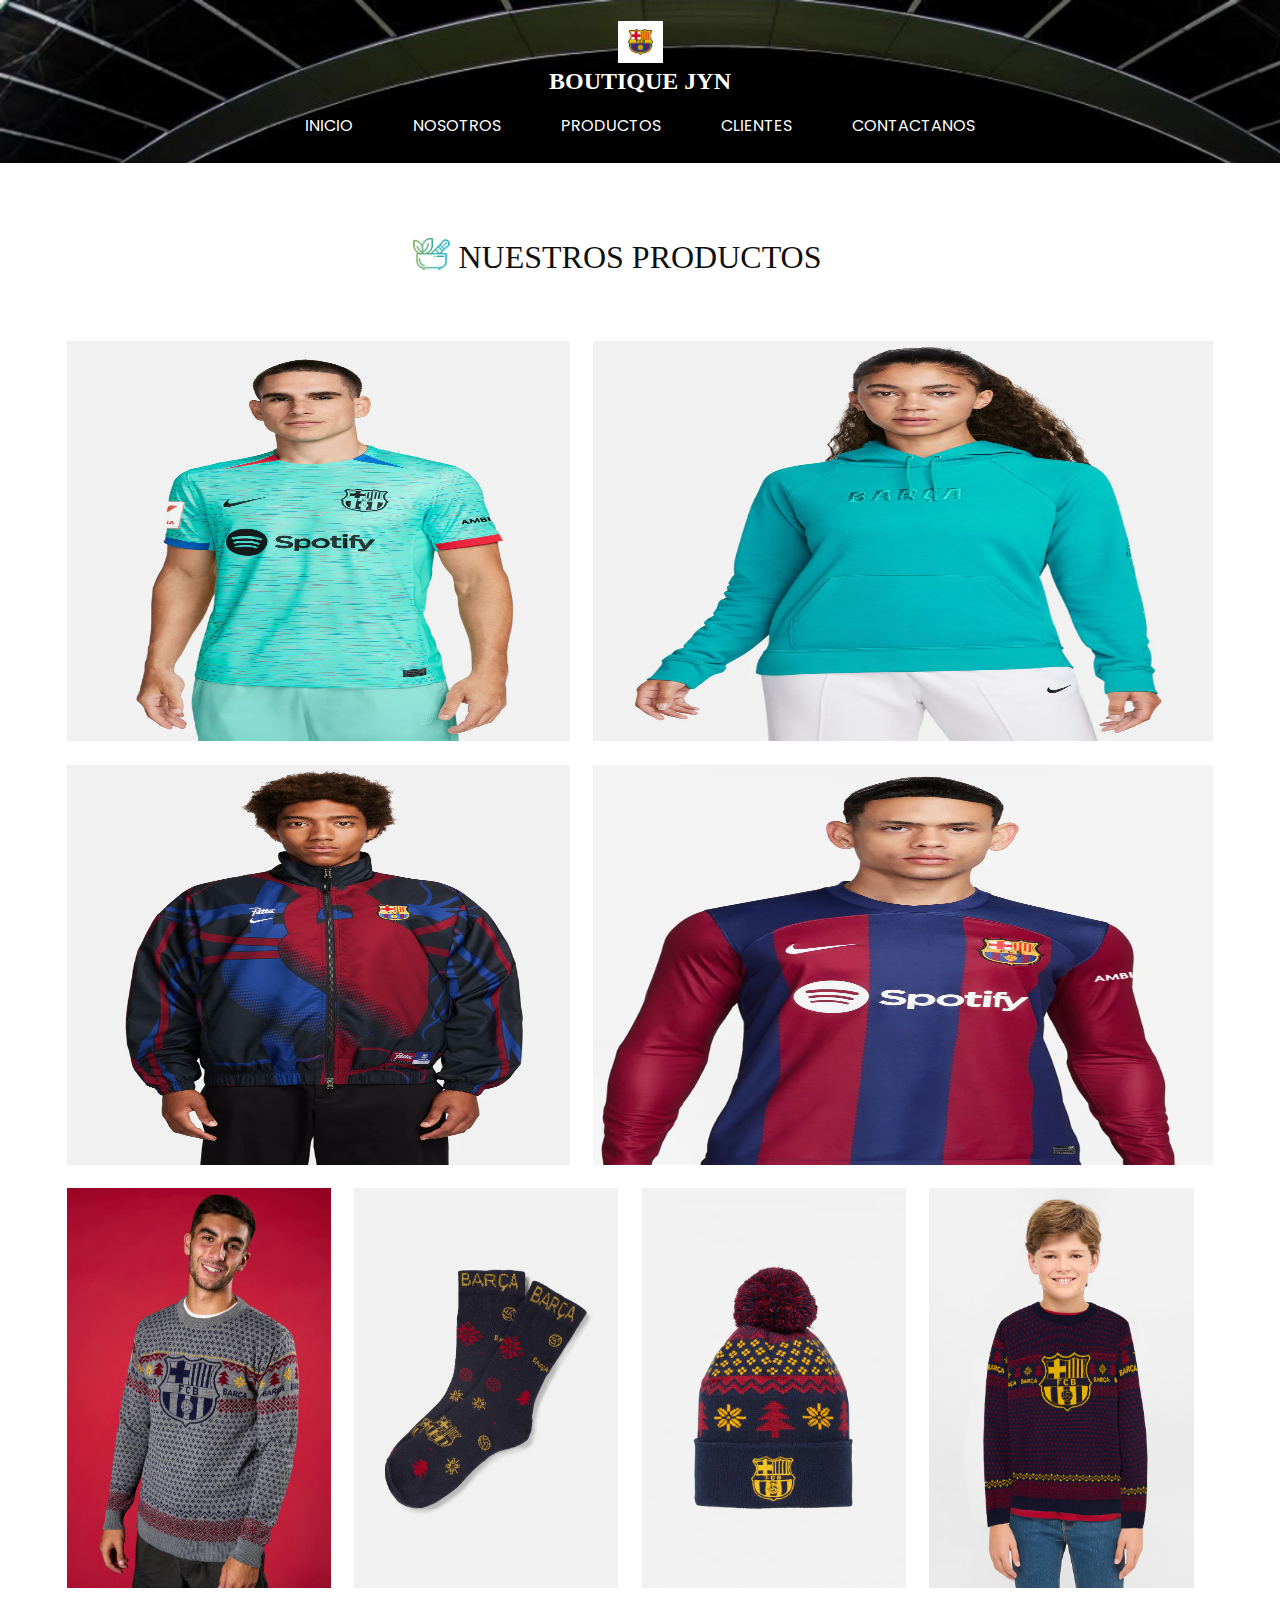
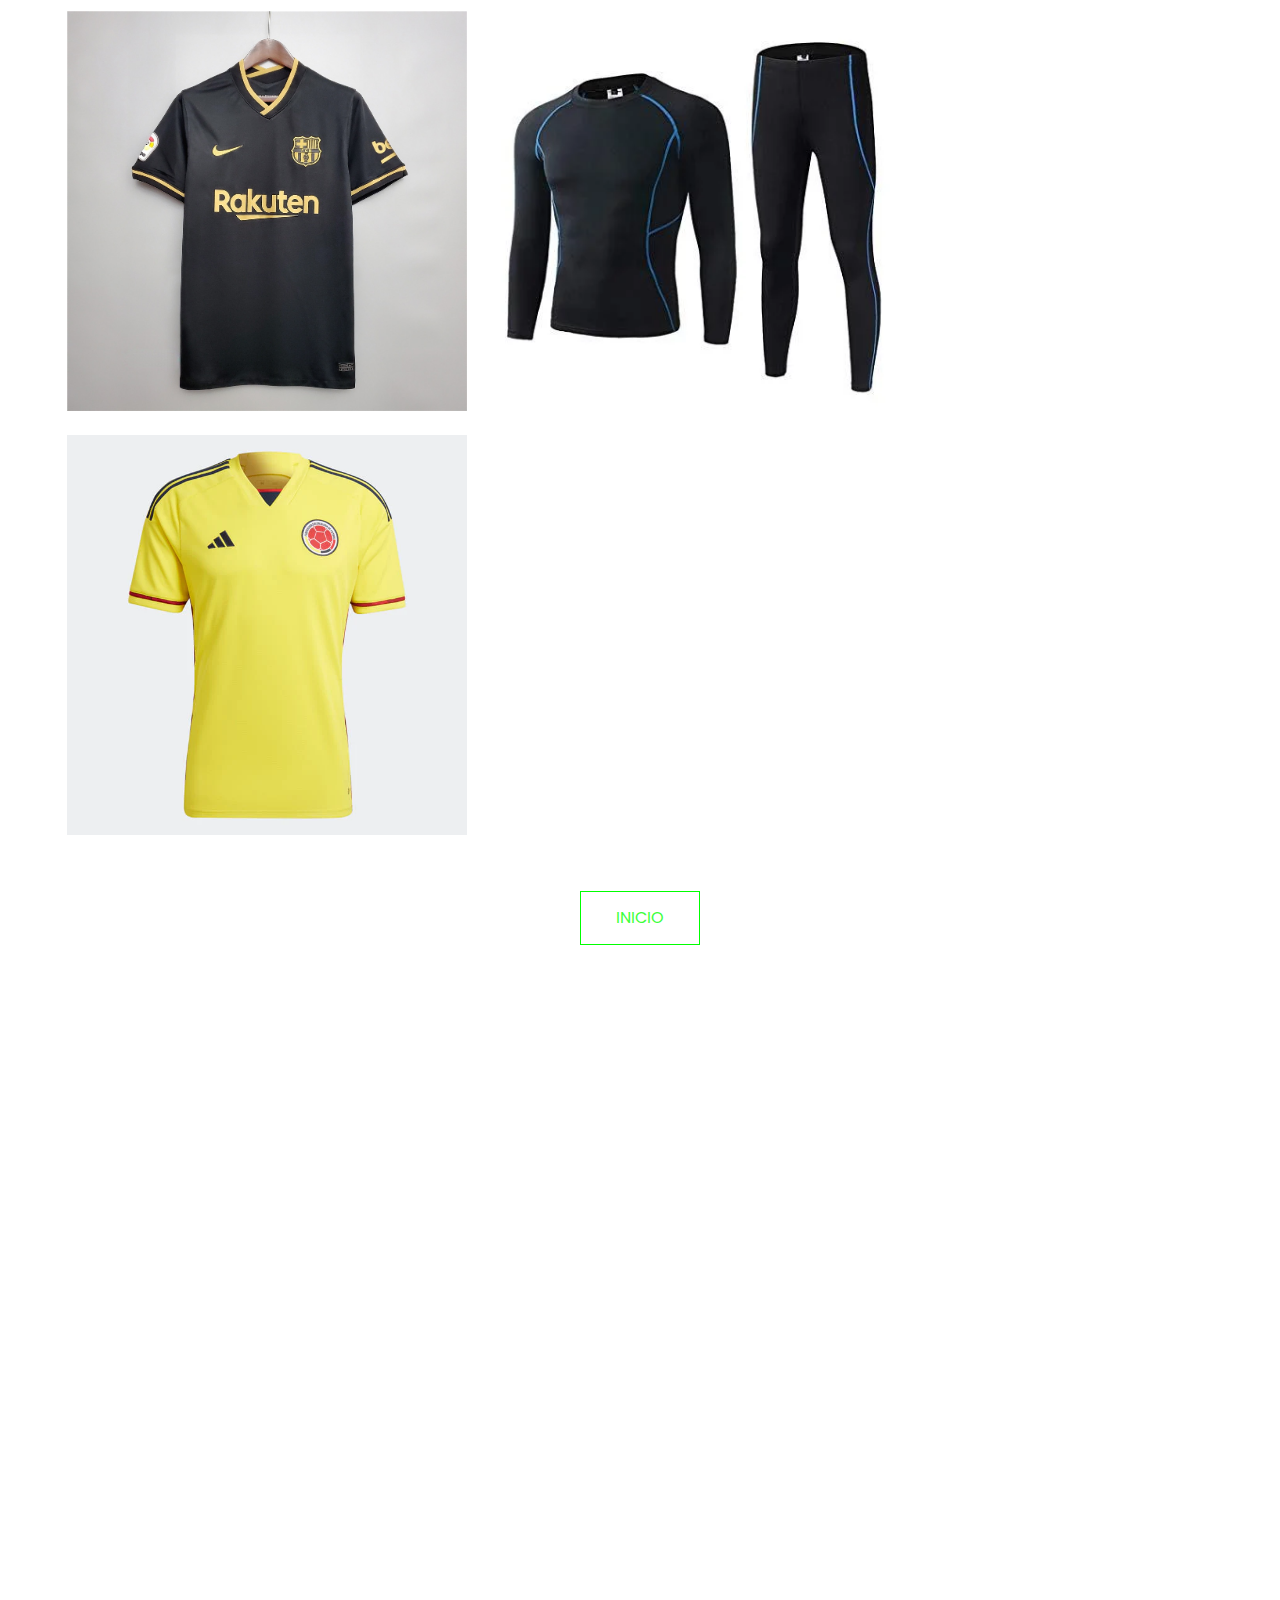
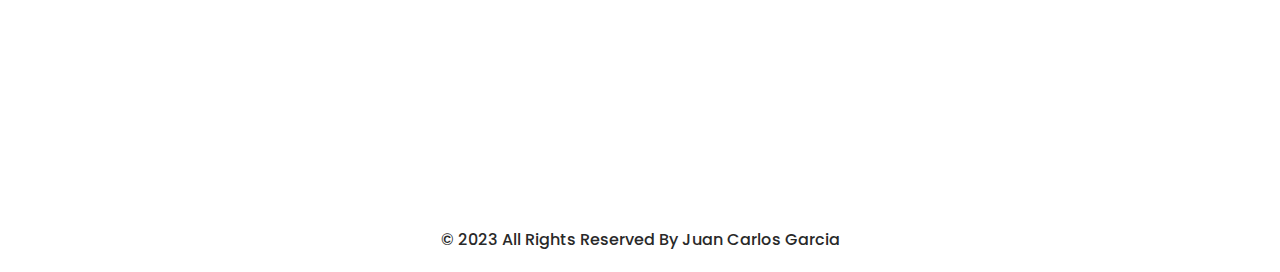
<file: product.html>
<!DOCTYPE html>
<html>

<head>
  <!-- Basic -->
  <meta charset="utf-8" />
  <meta http-equiv="X-UA-Compatible" content="IE=edge" />
  <!-- Mobile Metas -->
  <meta name="viewport" content="width=device-width, initial-scale=1, shrink-to-fit=no" />
  <!-- Site Metas -->
  <meta name="keywords" content="" />
  <meta name="description" content="" />
  <meta name="author" content="" />

  <title>BOUTIQUE JYN</title>

  <!-- slider stylesheet -->
  <link rel="stylesheet" type="text/css"
    href="https://cdnjs.cloudflare.com/ajax/libs/OwlCarousel2/2.1.3/assets/owl.carousel.min.css" />

  <!-- bootstrap core css -->
  <link rel="stylesheet" type="text/css" href="css/bootstrap.css" />

  <!-- fonts style -->
  <link href="https://fonts.googleapis.com/css?family=Dosis:400,500|Poppins:400,700&display=swap" rel="stylesheet" />
  <!-- Custom styles for this template -->
  <link href="css/style.css" rel="stylesheet" />
  <!-- responsive style -->
  <link href="css/responsive.css" rel="stylesheet" />
</head>

<body class="sub_page">
  <div class="hero_area">
    <!-- header section strats -->
    <header class="header_section">
      <div class="container-fluid">
        <nav class="navbar navbar-expand-lg custom_nav-container pt-3">
          <a class="navbar-brand" href="index.html">
            <img src="images/ESCUDO.PNG" alt="" />
            <span>
              BOUTIQUE JYN
            </span>
          </a>
          <button class="navbar-toggler" type="button" data-toggle="collapse" data-target="#navbarSupportedContent"
            aria-controls="navbarSupportedContent" aria-expanded="false" aria-label="Toggle navigation">
            <span class="navbar-toggler-icon"></span>
          </button>

          <div class="collapse navbar-collapse" id="navbarSupportedContent">
            <div class="d-flex ml-auto flex-column flex-lg-row align-items-center">
              <ul class="navbar-nav  ">
                <li class="nav-item active">
                  <a class="nav-link" href="index.html">INICIO <span class="sr-only">(current)</span></a>
                </li>
                <li class="nav-item">
                  <a class="nav-link" href="about.html"> NOSOTROS </a>
                </li>
                <li class="nav-item">
                  <a class="nav-link" href="product.html"> PRODUCTOS </a>
                </li>
                <li class="nav-item">
                  <a class="nav-link" href="client.html"> CLIENTES </a>
                </li>
                <li class="nav-item">
                  <a class="nav-link" href="contact.html">CONTACTANOS</a>
                </li>
              </ul>
            </div>
          </div>
        </nav>
      </div>
    </header>
    <!-- end header section -->

  </div>
  <!-- end hero area -->



  <!-- product section -->
  <section class="product_section layout_padding">
    <div class="d-flex justify-content-center">
      <h2 class="custom_heading">
        NUESTROS PRODUCTOS
      </h2>
    </div>
    <div class="container layout_padding2">
      <div class="img-box box-1">
        <img src="images/camiseta 2.png" width="800" height="400" alt="">
      </div>
      <div class="img-box box-2">
        <img src="images/mujeres.png" width="800" height="400" alt="">
      </div>
      <div class="img-box box-3">
        <img src="images/jacket.png" width="800" height="400" alt="">
      </div>
      <div class="img-box box-4">
        <img src="images/buzo barsa.png" width="800" height="400" alt="">
      </div>
      <div class="img-box box-5">
        <img src="images/Buzo.png" width="800" height="400" alt="">
      </div>
      <div class="img-box box-6">
        <img src="images/Pocillo.png" width="800" height="400" alt="">
      </div>
      <div class="img-box box-7">
        <img src="images/Goorro.png" width="800" height="400" alt="">
      </div>
      <div class="img-box box-8">
        <img src="images/niño.png" width="800" height="400" alt="">
      </div>
      <div class="img-box box-9">
        <img src="images/Camisa del BArsa.jpeg" width="800" height="400" alt="">
      </div>
      <div class="img-box box-10">
        <img src="images/conjunto.jpg" width="800" height="400" alt="">
      </div>
      <div class="img-box box-11">
        <img src="images/colombia.jpg" width="800" height="400" alt="">
      </div>
    </div>
    <div class="d-flex justify-content-center">
      <a href="">
        INICIO
      </a>
    </div>
  </section>


  <!-- end product section -->


  <!-- info section -->
  <section class="info_section layout_padding">
    <div class="container layout_padding-top  layout_padding2-bottom">
      <div class="logo-box">
        <a href="index.html">
         
        </a>
      </div>
      <div class="info_items">
        <a href="">
          <div class="item ">
            <div class="img-box box-1">
              <img src="images/location-white.png" alt="" />
            </div>
            <div class="detail-box">
              <p>
                Dirección: Dg. 50A #38 20 Piso 5, Hermosa Provincia, Bello, Antioquia <br>
                CESDE SEDE BELLO
              </p>
              </p>
            </div>
          </div>
        </a>
        <a href="">
          <div class="item ">
            <div class="img-box box-3">
              <img src="images/envelope-white.png" alt="" />
            </div>
            <div class="detail-box">
              <p>
                jcgarciaro@cesde.net
              </p>
            </div>
          </div>
        </a>
        <a href="">
          <div class="item ">
            <div class="img-box box-2">
              <img src="images/telephone-white.png" alt="" />
            </div>
            <div class="detail-box">
              <p>
                3001234567
              </p>
            </div>
          </div>
        </a>

      </div>
    </div>
  </section>

  <!-- end info_section -->

  <!-- footer section -->
  <section class="container-fluid footer_section">
    <p>
      &copy; 2023 All Rights Reserved By Juan Carlos Garcia
      <a href="https://html.design/"></a>
    </p>
  </section>
  <!-- footer section -->

  <script type="text/javascript" src="js/jquery-3.4.1.min.js"></script>
  <script type="text/javascript" src="js/bootstrap.js"></script>
</body>

</html>
</file>
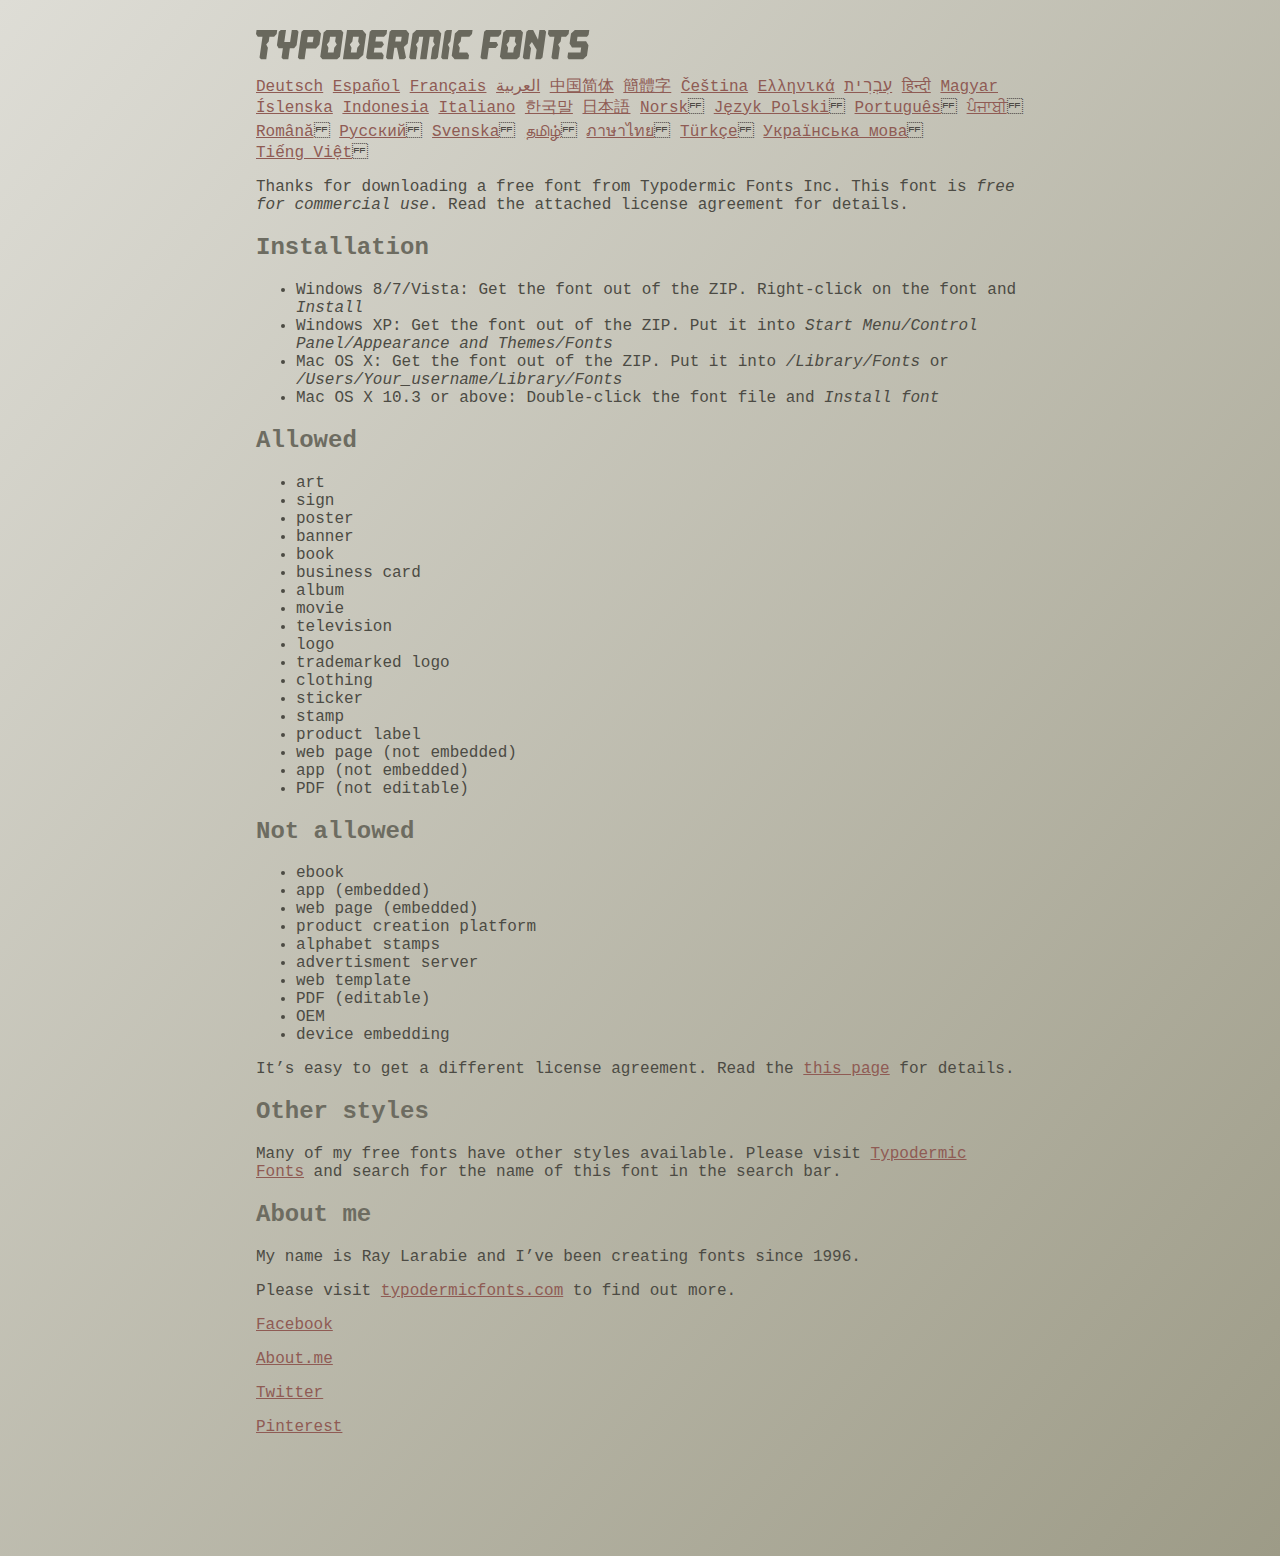
<file: fonts/ethnocentric/read-this.html>
<head>
<meta http-equiv="Content-Type" content="text/html; charset=utf-8">
<title>Typodermic Fonts Inc. Freeware Font instructions 2014</title>
<style type="text/css">
body {
	margin:30px 20% 120px 20%;
	padding:0px;
	font-family:Consolas, Courier, sans-serif;
	color:#4c4b44;
	background-color:#c2c1b3;

/* IE10 Consumer Preview */ 
background-image: -ms-linear-gradient(top left, #DEDDD6 0%, #9D9B87 100%);

/* Mozilla Firefox */ 
background-image: -moz-linear-gradient(top left, #DEDDD6 0%, #9D9B87 100%);

/* Opera */ 
background-image: -o-linear-gradient(top left, #DEDDD6 0%, #9D9B87 100%);

/* Webkit (Safari/Chrome 10) */ 
background-image: -webkit-gradient(linear, left top, right bottom, color-stop(0, #DEDDD6), color-stop(1, #9D9B87));

/* Webkit (Chrome 11+) */ 
background-image: -webkit-linear-gradient(top left, #DEDDD6 0%, #9D9B87 100%);

/* W3C Markup, IE10 Release Preview */ 
background-image: linear-gradient(to bottom right, #DEDDD6 0%, #9D9B87 100%);

	}
h2 {color:#6d6c61;}
a {color:#8f5b54;}
a:hover {color:#ffffff; background-color:#9a998c;}
</style>
</head>

<body>

<svg width="350px" height="30px">
	<path fill="#69685D" d="M0,4.006L0.554,0h20.674l-0.553,4.006l-2.559,2.772h-4.688l-0.682,4.816l-2.515,3.026l1.663,3.07
		l-1.62,11.594H4.987l-1.448-1.79l2.94-20.716H1.791L0,4.006z"/>
	<path fill="#69685D" d="M35.8,0h5.285l1.408,1.791l-1.876,13.343l-2.515,3.111h-4.264l-1.534,11.04h-5.286l-1.449-1.79l1.322-9.25
		h-4.263l-1.705-3.111l1.875-13.343L24.76,0h5.242l-1.706,12.064h5.799L35.8,0z"/>
	<path fill="#69685D" d="M62.09,0l2.899,3.453L63.412,14.58l-3.496,3.962h-9.805l-1.491,10.742h-5.244l-1.493-1.79l3.625-25.704
		L47.469,0H62.09z M50.965,12.362h5.797l0.81-5.583h-5.799L50.965,12.362z"/>
	<path fill="#69685D" d="M64.256,26.642l3.367-24.041L70.523,0h14.664l2.132,2.601l-3.368,24.041l-2.856,2.643H66.431L64.256,26.642
		z M73.335,11.595l-2.514,3.026l1.663,3.07l-0.683,4.816H77.6l0.68-4.816l2.516-3.07l-1.663-3.026l0.681-4.816h-5.796L73.335,11.595
		z"/>
	<path fill="#69685D" d="M86.926,29.285L91.017,0h15.518l3.581,4.307l-2.899,20.673l-4.774,4.305H86.926z M96.345,11.595
		l-2.515,3.026l1.664,3.07l-0.683,4.816h5.798l0.681-4.816l2.516-3.07l-1.663-3.026l0.681-4.816h-5.796L96.345,11.595z"/>
	<path fill="#69685D" d="M127.114,29.285h-15.473l-1.492-1.79l3.624-25.704L115.731,0h15.389l-0.554,4.006l-2.557,2.772h-7.971
		l-0.684,4.816h6.906l1.662,3.026l-2.515,3.111h-6.905l-0.683,4.775h8.057l1.791,2.771L127.114,29.285z"/>
	<path fill="#69685D" d="M150.21,0l2.898,3.453l-1.405,9.977l-3.881,3.452l2.217,10.613l-1.748,1.79h-4.944l-2.387-11.553h-2.6
		l-1.622,11.553h-5.241l-1.493-1.79l3.624-25.704L135.588,0H150.21z M145.691,6.779h-5.796l-0.683,4.816h5.799L145.691,6.779z"/>
	<path fill="#69685D" d="M159.92,29.285h-5.242l-1.492-1.79l3.41-24.042L160.432,0h21.911l2.897,3.453l-3.409,24.042l-1.876,1.79
		h-5.284l1.617-11.594l2.517-3.07l-1.662-3.026l0.681-4.816h-4.092l-3.154,22.506h-6.522l3.155-22.506h-4.134l-0.683,4.816
		l-2.515,3.026l1.663,3.07L159.92,29.285z"/>
	<path fill="#69685D" d="M191.879,29.285h-5.244l-1.492-1.79l3.624-25.704L190.728,0h5.242l-1.619,11.595l-2.516,3.026l1.663,3.07
		L191.879,29.285z"/>
	<path fill="#69685D" d="M213.018,25.279l-0.554,4.006h-13.854l-2.899-3.494l3.156-22.338L202.702,0h13.854l-0.555,4.006
		l-2.558,2.772h-8.1l-0.683,4.816l-2.515,3.026l1.663,3.07l-0.683,4.816h8.1L213.018,25.279z"/>
	<path fill="#69685D" d="M226.007,29.285l-1.492-1.79l3.624-25.704L230.1,0h15.473l-0.554,4.006l-2.557,2.772h-8.058l-0.724,5.115
		h6.818l1.664,3.07l-2.557,3.11h-6.82l-1.535,11.211H226.007z"/>
	<path fill="#69685D" d="M243.903,26.642l3.368-24.041L250.17,0h14.663l2.131,2.601l-3.367,24.041l-2.855,2.643h-14.664
		L243.903,26.642z M252.983,11.595l-2.516,3.026l1.662,3.07l-0.681,4.816h5.796l0.684-4.816l2.515-3.07l-1.664-3.026l0.684-4.816
		h-5.798L252.983,11.595z"/>
	<path fill="#69685D" d="M280.639,19.822l-4.731-7.758l-2.516,3.069l1.662,3.069l-1.533,11.082h-5.244l-1.493-1.79l3.626-25.704
		L272.37,0h4.773l4.902,9.677L283.41,0h5.285l1.407,1.791l-3.623,25.704l-1.877,1.79h-5.285L280.639,19.822z"/>
	<path fill="#69685D" d="M291.926,4.006L292.48,0h20.674l-0.554,4.006l-2.557,2.772h-4.691l-0.681,4.816l-2.516,3.026l1.664,3.07
		l-1.621,11.594h-5.285l-1.451-1.79l2.942-20.716h-4.689L291.926,4.006z"/>
	<path fill="#69685D" d="M325.168,17.478h-9.209l-2.387-3.923l1.45-10.102L318.857,0h14.452l-0.682,4.86l-1.621,1.918h-9.506
		l-0.64,4.561h9.208l2.388,3.878l-1.493,10.572l-3.836,3.494h-14.579l-1.107-1.917l0.682-4.86h12.362L325.168,17.478z"/>
</svg>

<br>

<p translate="no">

<a href="http://translate.google.com/translate?hl=en&sl=en&tl=de&u=http://typodermicfonts.com/wp-content/uploads/2014/02/read-this.html&sandbox=0&usg=ALkJrhivq6___mill12Uw6fPvMWyJxstkw">Deutsch</a>

<a href="http://translate.google.com/translate?hl=en&sl=en&tl=es&u=http://typodermicfonts.com/wp-content/uploads/2014/02/read-this.html&sandbox=0&usg=ALkJrhjAt3cpinDeMTX6Ro8UcZFqaE8K5Q">Español</a>

<a href="http://translate.google.com/translate?hl=en&sl=en&tl=fr&u=http://typodermicfonts.com/wp-content/uploads/2014/02/read-this.html&sandbox=0&usg=ALkJrhjObLPhFyyhwigF-dBoOZ3eXYdDsw">Français</a>

<a href="http://translate.google.com/translate?hl=en&sl=en&tl=ar&u=http://typodermicfonts.com/wp-content/uploads/2014/02/read-this.html&sandbox=0&usg=ALkJrhg2hs-st3zodt-AjmoeuPHfyJsTEg">العربية</a>

<a href="http://translate.google.com/translate?hl=en&sl=en&tl=zh-CN&u=http://typodermicfonts.com/wp-content/uploads/2014/02/read-this.html&sandbox=0&usg=ALkJrhiilVnjG1Ks0DN7UyRqbKExhxAT-Q">中国简体</a>

<a href="http://translate.google.com/translate?hl=en&sl=en&tl=zh-TW&u=http://typodermicfonts.com/wp-content/uploads/2014/02/read-this.html&sandbox=0&usg=ALkJrhiSCPRAYToARlHI4kxIK9eCIFKQhw">簡體字</a>

<a href="http://translate.google.com/translate?hl=en&sl=en&tl=cs&u=http://typodermicfonts.com/wp-content/uploads/2014/02/read-this.html&sandbox=0&usg=ALkJrhj3z2HOOmCXLT-ApYW2SCeBvTGvTA">Čeština</a>

<a href="http://translate.google.com/translate?hl=en&sl=en&tl=el&u=http://typodermicfonts.com/wp-content/uploads/2014/02/read-this.html&sandbox=0&usg=ALkJrhhoORG-43TvZ2NVrll3T0oyOZE0VA">Ελληνικά</a>

<a href="http://translate.google.com/translate?hl=en&sl=en&tl=iw&u=http://typodermicfonts.com/wp-content/uploads/2014/02/read-this.html&sandbox=0&usg=ALkJrhiP4kLXdDxVNuV6-9tHJ8Tbt-1xKw">עִבְרִית</a>

<a href="http://translate.google.com/translate?hl=en&sl=en&tl=hi&u=http://typodermicfonts.com/wp-content/uploads/2014/02/read-this.html&sandbox=0&usg=ALkJrhhJmUufReWrMTSaGKPPOqV7q5jpGQ">हिन्दी</a>

<a href="http://translate.google.com/translate?hl=en&sl=en&tl=hu&u=http://typodermicfonts.com/wp-content/uploads/2014/02/read-this.html&sandbox=0&usg=ALkJrhgfcL_UwP3jkr6Vvq35rkhETFuTug">Magyar</a>

<a href="http://translate.google.com/translate?hl=en&sl=en&tl=is&u=http://typodermicfonts.com/wp-content/uploads/2014/02/read-this.html&sandbox=0&usg=ALkJrhjpK9lELyRP50Vv3RNgqCJDb6d-GQ">Íslenska</a>

<a href="http://translate.google.com/translate?hl=en&sl=en&tl=id&u=http://typodermicfonts.com/wp-content/uploads/2014/02/read-this.html&sandbox=0&usg=ALkJrhiExV3gmyXBUVqcwNiGiUWQSRrgIQ">Indonesia</a>

<a href="http://translate.google.com/translate?hl=en&sl=en&tl=it&u=http://typodermicfonts.com/wp-content/uploads/2014/02/read-this.html&sandbox=0&usg=ALkJrhgMr2_uulaLYRSFz8C34rtcbN6XEg">Italiano</a>

<a href="http://translate.google.com/translate?hl=en&sl=en&tl=ko&u=http://typodermicfonts.com/wp-content/uploads/2014/02/read-this.html&sandbox=0&usg=ALkJrhhl_nNXiOMIiBERq879UXH1XYfZGw">한국말</a>

<a href="http://translate.google.com/translate?hl=en&ie=UTF8&prev=_t&sl=en&tl=ja&u=http://typodermicfonts.com/wp-content/uploads/2014/02/read-this.html&sandbox=0&usg=ALkJrhi2FvSFgSUub72-Sq2moIRAosCiLA">日本語</a>

<a href="http://translate.google.com/translate?hl=en&sl=en&tl=no&u=http://typodermicfonts.com/wp-content/uploads/2014/02/read-this.html&sandbox=0&usg=ALkJrhhnf9AGd5hfxwA04e1w-tfYPha1ww">Norsk</a>
<a href="http://translate.google.com/translate?hl=en&sl=en&tl=pl&u=http://typodermicfonts.com/wp-content/uploads/2014/02/read-this.html&sandbox=0&usg=ALkJrhjZTe5eJRrZffLe0zgqEHPrMb8pOQ">Język&nbsp;Polski</a>
<a href="http://translate.google.com/translate?hl=en&sl=en&tl=pt-BR&u=http://typodermicfonts.com/wp-content/uploads/2014/02/read-this.html&sandbox=0&usg=ALkJrhg-zp3i6AcZCv02ONjZ5YvkcCFDBw">Português</a>
<a href="http://translate.google.com/translate?hl=en&sl=en&tl=pa&u=http://typodermicfonts.com/wp-content/uploads/2014/02/read-this.html&sandbox=0&usg=ALkJrhhPEMoYvW59_DJT7y6fxgG2IMh23A">ਪੰਜਾਬੀ</a>
<a href="http://translate.google.com/translate?hl=en&sl=en&tl=ro&u=http://typodermicfonts.com/wp-content/uploads/2014/02/read-this.html&sandbox=0&usg=ALkJrhgD0R8zxuQQh-YmFpQTJdvjhAYm2A">Română</a>
<a href="http://translate.google.com/translate?hl=en&sl=en&tl=ru&u=http://typodermicfonts.com/wp-content/uploads/2014/02/read-this.html&sandbox=0&usg=ALkJrhgI6c7Pd-FCcipT4xc2NPTefj5JJg">Русский</a>
<a href="http://translate.google.com/translate?hl=en&sl=en&tl=sv&u=http://typodermicfonts.com/wp-content/uploads/2014/02/read-this.html&sandbox=0&usg=ALkJrhhA8gW_-rjCbZQ5TK46zFMB3_StEQ">Svenska</a>
<a href="http://translate.google.com/translate?hl=en&sl=en&tl=ta&u=http://typodermicfonts.com/wp-content/uploads/2014/02/read-this.html&sandbox=0&usg=ALkJrhiwxxCEPzu3pHBXP-fbTZaOzYqe3g">தமிழ்</a>
<a href="http://translate.google.com/translate?hl=en&sl=en&tl=th&u=http://typodermicfonts.com/wp-content/uploads/2014/02/read-this.html&sandbox=0&usg=ALkJrhjP1N1DRUB1M81k5mi5KnRtt5C2-Q">ภาษาไทย</a>
<a href="http://translate.google.com/translate?hl=en&sl=en&tl=tr&u=http://typodermicfonts.com/wp-content/uploads/2014/02/read-this.html&sandbox=0&usg=ALkJrhiTYbD039OWznCcGyQnMy89_v-1gA">Türkçe</a>
<a href="http://translate.google.com/translate?hl=en&sl=en&tl=uk&u=http%3A%2F%2Ftypodermicfonts.com%2Fwp-content%2Fuploads%2F2014%2F02%2Fread-this.html">Українська&nbsp;мова</a>
<a href="http://translate.google.com/translate?hl=en&sl=en&tl=vi&u=http://typodermicfonts.com/wp-content/uploads/2014/02/read-this.html&sandbox=0&usg=ALkJrhirTQPOLCZognLpxOvJQT_158y07A">Tiếng&nbsp;Việt</a>
</p>


<p>Thanks for downloading a free font from <span translate="no">Typodermic Fonts Inc.</span> This font is <em>free for commercial use</em>. Read the attached license agreement for details.</p>


<h2>Installation</h2>

<ul>
<li>Windows 8/7/Vista: Get the font out of the ZIP. Right-click on the font and <em>Install</em>
<li>Windows XP: Get the font out of the ZIP. Put it into <cite translate="no">Start Menu/Control Panel/Appearance and Themes/Fonts</cite>
<li>Mac OS X: Get the font out of the ZIP. Put it into <cite translate="no">/Library/Fonts</cite> or <cite translate="no">/Users/Your_username/Library/Fonts</cite>
<li>Mac OS X 10.3 or above: Double-click the font file and <em>Install font</em>
</ul>


<h2>Allowed</h2>

<ul>
<li>art
<li>sign
<li>poster
<li>banner
<li>book
<li>business card
<li>album
<li>movie
<li>television
<li>logo
<li>trademarked logo
<li>clothing
<li>sticker
<li>stamp
<li>product label
<li>web page (not embedded)
<li>app (not embedded)
<li>PDF (not editable)
</ul>

<h2>Not allowed</h2>

<ul>
<li>ebook
<li>app (embedded)
<li>web page (embedded)
<li>product creation platform
<li>alphabet stamps
<li>advertisment server
<li>web template
<li>PDF (editable)
<li>OEM
<li>device embedding
</ul>

<p>It&rsquo;s easy to get a different license agreement. Read the <a href="http://typodermicfonts.com/custom/">this page</a> for details.</p>

<h2>Other styles</h2>

<p>Many of my free fonts have other styles available. Please visit <a href="http://typodermicfonts.com">Typodermic Fonts</a> and search for the name of this font in the search bar.</p>


<h2>About me</h2>

<p>My name is <span translate="no">Ray Larabie</span> and I&rsquo;ve been creating fonts since 1996.</p>

<p>Please visit <a href="http://typodermicfonts.com">typodermicfonts.com</a> to find out more.</p>

<p translate="no"><a href="https://www.facebook.com/pages/Typodermic-Fonts/7153899975">Facebook</a></p>
<p translate="no"><a href="http://about.me/raylarabie/#">About.me</a></p>
<p translate="no"><p><a href="https://twitter.com/typodermic">Twitter</a></p>
<p translate="no"><p><a href="http://www.pinterest.com/plywood747/">Pinterest</a></p>

</body>
</file>
<file: css/style.css>
@font-face {
  font-family: "Ethnocentric";
  src: url("../fonts/ethnocentric/ethnocentric rg.ttf") format("ttf");
  font-weight: 400;
}

@font-face {
  font-family: "Ethnocentric";
  src: url("../fonts/ethnocentric/ethnocentric rg it.ttf") format("ttf");
  font-weight: 400;
}

@font-face {
  font-family: "poppins";
  src: url("../fonts/ethnocentric/Poppins-Regular.ttf") format("ttf");
  font-weight: 400;
}

@font-face {
  font-family: "poppins";
  src: url("../fonts/ethnocentric/Poppins-Bold.ttf") format("ttf");
  font-weight: bold;
}

h1,
h2,
h3 {
  font-family: "Ethnocentric";
}

body {
  font-family: "poppins", sans-serif;
  color: #101010;
  background-color: #ffffff;
}

.layout_padding {
  padding: 75px 0;
}

.layout_padding2 {
  padding: 45px 0;
}

.layout_padding2-top {
  padding-top: 45px;
}

.layout_padding2-bottom {
  padding-bottom: 45px;
}

.layout_padding-top {
  padding-top: 75px;
}

.layout_padding-bottom {
  padding-bottom: 75px;
}

.custom_heading {
  position: relative;
}

.custom_heading::before {
  position: absolute;
  content: "";
  left: -45px;
  width: 37px;
  height: 32px;
  background-image: url(../images/herbal.png);
  background-size: cover;
}

/*header section*/
.hero_area {
  height: 98vh;
  background-image: url(../images/Camp-Nou-2.webp);
  background-size: cover;
  background-attachment: fixed;
}

.sub_page .hero_area {
  height: auto;
}

.hero_area.sub_pages {
  height: auto;
}

.header_section .container-fluid {
  padding-right: 25px;
  padding-left: 25px;
}

.header_section .nav_container {
  margin: 0 auto;
}

.custom_nav-container.navbar-expand-lg .navbar-nav .nav-link {
  padding: 10px 30px;
  color: #ffffff;
  text-align: center;
  text-transform: uppercase;
}

a,
a:hover,
a:focus {
  text-decoration: none;
}

a:hover,
a:focus {
  color: initial;
}

.btn,
.btn:focus {
  outline: none !important;
  -webkit-box-shadow: none;
          box-shadow: none;
}

.navbar-brand,
.navbar-brand:hover {
  text-transform: uppercase;
  font-weight: bold;
  font-size: 24px;
  color: #fafcfd;
}

.custom_nav-container .nav_search-btn {
  background-image: url(../images/search-icon.png);
  background-size: 22px;
  background-repeat: no-repeat;
  background-position-y: 7px;
  width: 35px;
  height: 35px;
  padding: 0;
  border: none;
}

.navbar-brand {
  display: -webkit-box;
  display: -ms-flexbox;
  display: flex;
  -webkit-box-align: center;
      -ms-flex-align: center;
          align-items: center;
  -webkit-box-orient: vertical;
  -webkit-box-direction: normal;
      -ms-flex-direction: column;
          flex-direction: column;
  align-items: center;
  margin-right: 0;
}

.navbar-brand img {
  width: 45px;
}

.navbar-brand span {
  font-size: 24px;
  font-weight: 700;
  color: #ffffff;
  font-family: "Ethnocentric";
}

.custom_nav-container {
  z-index: 99999;
  padding: 15px 0;
  -webkit-box-orient: vertical;
  -webkit-box-direction: normal;
      -ms-flex-direction: column;
          flex-direction: column;
  -webkit-box-align: center;
      -ms-flex-align: center;
          align-items: center;
}

.custom_nav-container .navbar-toggler {
  outline: none;
}

.custom_nav-container .navbar-toggler .navbar-toggler-icon {
  background-image: url(../images/menu.png);
  background-size: 35px;
}

/*end header section*/
.hero_section {
  text-align: center;
  color: #ffffff;
  display: -webkit-box;
  display: -ms-flexbox;
  display: flex;
  -webkit-box-orient: vertical;
  -webkit-box-direction: normal;
      -ms-flex-direction: column;
          flex-direction: column;
  -webkit-box-pack: center;
      -ms-flex-pack: center;
          justify-content: center;
  height: 75%;
}

.hero_section h1 {
  font-size: 85px;
  display: -webkit-box;
  display: -ms-flexbox;
  display: flex;
  -webkit-box-pack: justify;
      -ms-flex-pack: justify;
          justify-content: space-between;
  width: 85%;
  margin: 0 auto;
}

.hero_section .hero_btn-box a {
  display: inline-block;
  padding: 12px 55px;
  background-color: transparent;
  border: 1.5px solid #ffffff;
  color: #ffffff;
  margin-top: 55px;
  text-transform: uppercase;
}

.hero_section .hero_btn-box a:hover {
  background-color: #ffffff;
  color: #00ff00;
}

.sub_page .about_section .about_container {
  margin-top: 0;
}

.about_section .about_container {
  width: 85%;
  margin-left: auto;
  margin-right: auto;
  padding: 197px 45px;
  background-image: url(../images/JOAO\ FELIX.webp);
  background-size: auto 100%;
  background-color: #fff;
  background-position: center;
  background-repeat: no-repeat;
  margin-top: -150px;
  -webkit-box-shadow: 1px 1px 5px 0px rgba(0, 0, 0, 0.21);
  box-shadow: 1px 1px 5px 0px rgba(0, 0, 0, 0.21);
}

.about_section .about_container .container {
  display: -webkit-box;
  display: -ms-flexbox;
  display: flex;
  -webkit-box-pack: justify;
      -ms-flex-pack: justify;
          justify-content: space-between;
}

.about_section .about_container .container > div {
  width: 46%;
}

.about_section .detail a {
  display: inline-block;
  padding: 14px 35px;
  background-color: transparent;
  border: 1.5px solid #00ff00;
  color: #00ff00;
  color: #3cff3c;
  margin-top: 75%;
}

.about_section .detail a:hover {
  background-color: #00ff00;
  color: #ffffff;
}

.about_section .detail-2 {
  display: -webkit-box;
  display: -ms-flexbox;
  display: flex;
  -webkit-box-orient: vertical;
  -webkit-box-direction: normal;
      -ms-flex-direction: column;
          flex-direction: column;
  -webkit-box-pack: end;
      -ms-flex-pack: end;
          justify-content: flex-end;
}

.product_section .container {
  display: -webkit-box;
  display: -ms-flexbox;
  display: flex;
  -ms-flex-wrap: wrap;
      flex-wrap: wrap;
}

.product_section .img-box {
  margin: 1%;
  display: -webkit-box;
  display: -ms-flexbox;
  display: flex;
}

.product_section .img-box img {
  width: 100%;
}

.product_section .img-box.box-1, .product_section .img-box.box-3 {
  width: 43%;
}

.product_section .img-box.box-2, .product_section .img-box.box-4 {
  width: 53%;
}

.product_section a {
  display: inline-block;
  padding: 14px 35px;
  background-color: transparent;
  border: 1.5px solid #00ff00;
  color: #00ff00;
  color: #3cff3c;
}

.product_section a:hover {
  background-color: #00ff00;
  color: #ffffff;
}

.why_section .why_container .img_box {
  width: 85%;
  margin: 0 auto;
}

.why_section .why_container .img_box img {
  width: 100%;
}

.why_section a {
  display: inline-block;
  padding: 14px 35px;
  background-color: transparent;
  border: 1.5px solid #00ff00;
  color: #00ff00;
  color: #3cff3c;
}

.why_section a:hover {
  background-color: #00ff00;
  color: #ffffff;
}

.contact_section {
  color: #fff;
  background: url(../images/camisetas\ fondo.jpg);
  background-size: cover;
  background-repeat: no-repeat;
  background-attachment: fixed;
}

.contact_section h2::before {
  background-image: url(../images/herbal-white.png);
}

.contact_section input {
  width: 100%;
  border: 0;
  height: 50px;
  border-radius: 30px;
  margin: 20px 0;
  padding-left: 25px;
  background-color: #ffffff;
  outline: none;
  color: #101010;
}

.contact_section input::-webkit-input-placeholder {
  color: #131313;
}

.contact_section input:-ms-input-placeholder {
  color: #131313;
}

.contact_section input::-ms-input-placeholder {
  color: #131313;
}

.contact_section input::placeholder {
  color: #131313;
}

.contact_section input.message-box {
  height: 150px;
}

.contact_section button {
  background-color: #e92c06;
  padding: 15px 55px;
  outline: none;
  border: none;
  border-radius: 30px;
  border: 1px solid #e92c06;
  color: #fff;
  font-weight: bold;
}

.contact_section button:hover {
  color: #e92c06;
  background-color: transparent;
}

.client_section .client_container {
  width: 90%;
  margin: 0 auto;
  display: -webkit-box;
  display: -ms-flexbox;
  display: flex;
  -webkit-box-align: center;
      -ms-flex-align: center;
          align-items: center;
}

.client_section .img_box {
  display: -webkit-box;
  display: -ms-flexbox;
  display: flex;
  -webkit-box-align: center;
      -ms-flex-align: center;
          align-items: center;
  -webkit-box-pack: center;
      -ms-flex-pack: center;
          justify-content: center;
  min-width: 225px;
  min-height: 225px;
  border-radius: 100%;
  background: -webkit-gradient(linear, left top, right top, from(#afad04), to(#5da802));
  background: linear-gradient(to right, #afad04, #5da802);
  margin-right: 15px;
}

.client_section .img_box img {
  width: 75%;
}

.client_section .detail_box {
  padding: 25px;
  background: -webkit-gradient(linear, left top, left bottom, from(#afad04), to(#5da802));
  background: linear-gradient(to bottom, #afad04, #5da802);
  color: #ffffff;
  display: -webkit-box;
  display: -ms-flexbox;
  display: flex;
  -webkit-box-align: center;
      -ms-flex-align: center;
          align-items: center;
}

.client_section .detail_box h5 {
  font-weight: bold;
  display: -webkit-box;
  display: -ms-flexbox;
  display: flex;
  -webkit-box-orient: vertical;
  -webkit-box-direction: normal;
      -ms-flex-direction: column;
          flex-direction: column;
  -webkit-box-align: center;
      -ms-flex-align: center;
          align-items: center;
  margin-right: 35px;
}

.client_section .carousel-indicators {
  -webkit-box-pack: end;
      -ms-flex-pack: end;
          justify-content: flex-end;
  width: 90%;
  margin: 0 auto;
  bottom: 30px;
}

.client_section .carousel-indicators li {
  background-color: #0f0f0f;
  margin: 0;
  height: 15px;
  width: 35px;
  opacity: 1;
}

.client_section .carousel-indicators li.active {
  background-color: #46a102;
}

.info_section {
  background-image: url(../images/Camp-Nou-4.webp);
  background-size: cover;
  background-attachment: fixed;
}

.info_section .logo-box {
  width: 200px;
  margin: 0 auto 75px auto;
}

.info_section .logo-box img {
  width: 100%;
}

.info_items {
  width: 65%;
  margin: 0 auto;
  display: -webkit-box;
  display: -ms-flexbox;
  display: flex;
  -webkit-box-orient: vertical;
  -webkit-box-direction: normal;
      -ms-flex-direction: column;
          flex-direction: column;
  -webkit-box-align: center;
      -ms-flex-align: center;
          align-items: center;
  -webkit-box-pack: justify;
      -ms-flex-pack: justify;
          justify-content: space-between;
}

.info_items .item {
  display: -webkit-box;
  display: -ms-flexbox;
  display: flex;
  -webkit-box-orient: vertical;
  -webkit-box-direction: normal;
      -ms-flex-direction: column;
          flex-direction: column;
  -webkit-box-align: center;
      -ms-flex-align: center;
          align-items: center;
  text-align: center;
  margin-bottom: 25px;
}

.info_items .item .img-box {
  width: 50px;
  border-radius: 100%;
  background-repeat: no-repeat;
  background-position: center;
  margin-bottom: 15px;
}

.info_items .item .img-box img {
  width: 100%;
}

.info_items .item .detail-box {
  margin-top: 10px;
  color: #fff;
}

.info_items {
  position: relative;
}

.info_items a {
  position: relative;
}

/* footer section*/
.footer_section {
  background-color: #ffffff;
  padding: 20px;
  font-weight: 500;
}

.footer_section p {
  color: #292929;
  margin: 0;
  text-align: center;
}

.footer_section a {
  color: #292929;
}

/* end footer section*/
/*# sourceMappingURL=style.css.map */
</file>
<file: css/responsive.css>
@media (max-width: 1120px) {
    .hero_area {
        height: auto;
    }

    .hero_btn-box {
        margin-bottom: 150px;
    }


}

@media (max-width: 992px) {
    .custom_nav-container {
        flex-direction: row;
    }
}

@media (max-width: 768px) {
    .about_section .about_container .container {
        flex-direction: column;
    }

    .about_section .about_container {
        width: 90%;
    }

    .about_section .about_container .container>div {
        width: 95%;
    }

    .about_section .detail a {
        margin: 25px auto 35px auto;
    }

    .about_section .detail a {

        background-color: #00ff00;
        color: #ffffff;

    }

    .client_section .client_container {
        width: 100%;
    }

    .client_section .carousel-indicators {
        justify-content: center;
    }
}

@media (max-width: 576px) {
    .hero_section h1 {
        font-size: 58px;
    }

    .product_section .container {
        flex-direction: column;
        align-items: center;
    }

    .product_section .img-box.box-1,
    .product_section .img-box.box-3,
    .product_section .img-box.box-2,
    .product_section .img-box.box-4 {
        width: auto;
        margin: 15px 25px;

    }

    .client_section .client_container {
        flex-direction: column;
    }

    .client_section .img_box {
        margin-bottom: 25px;
    }

    .client_section .detail_box {
        flex-direction: column;
        text-align: center;
    }

    .client_section .detail_box h5 {
        flex-direction: row;
    }

}

@media (max-width: 480px) {
    .hero_section h1 {
        font-size: 36px;
    }
}

@media (max-width: 420px) {}

@media (max-width: 360px) {}

@media (min-width: 1200px) {
    .container {
        max-width: 1170px;
    }
}
</file>
